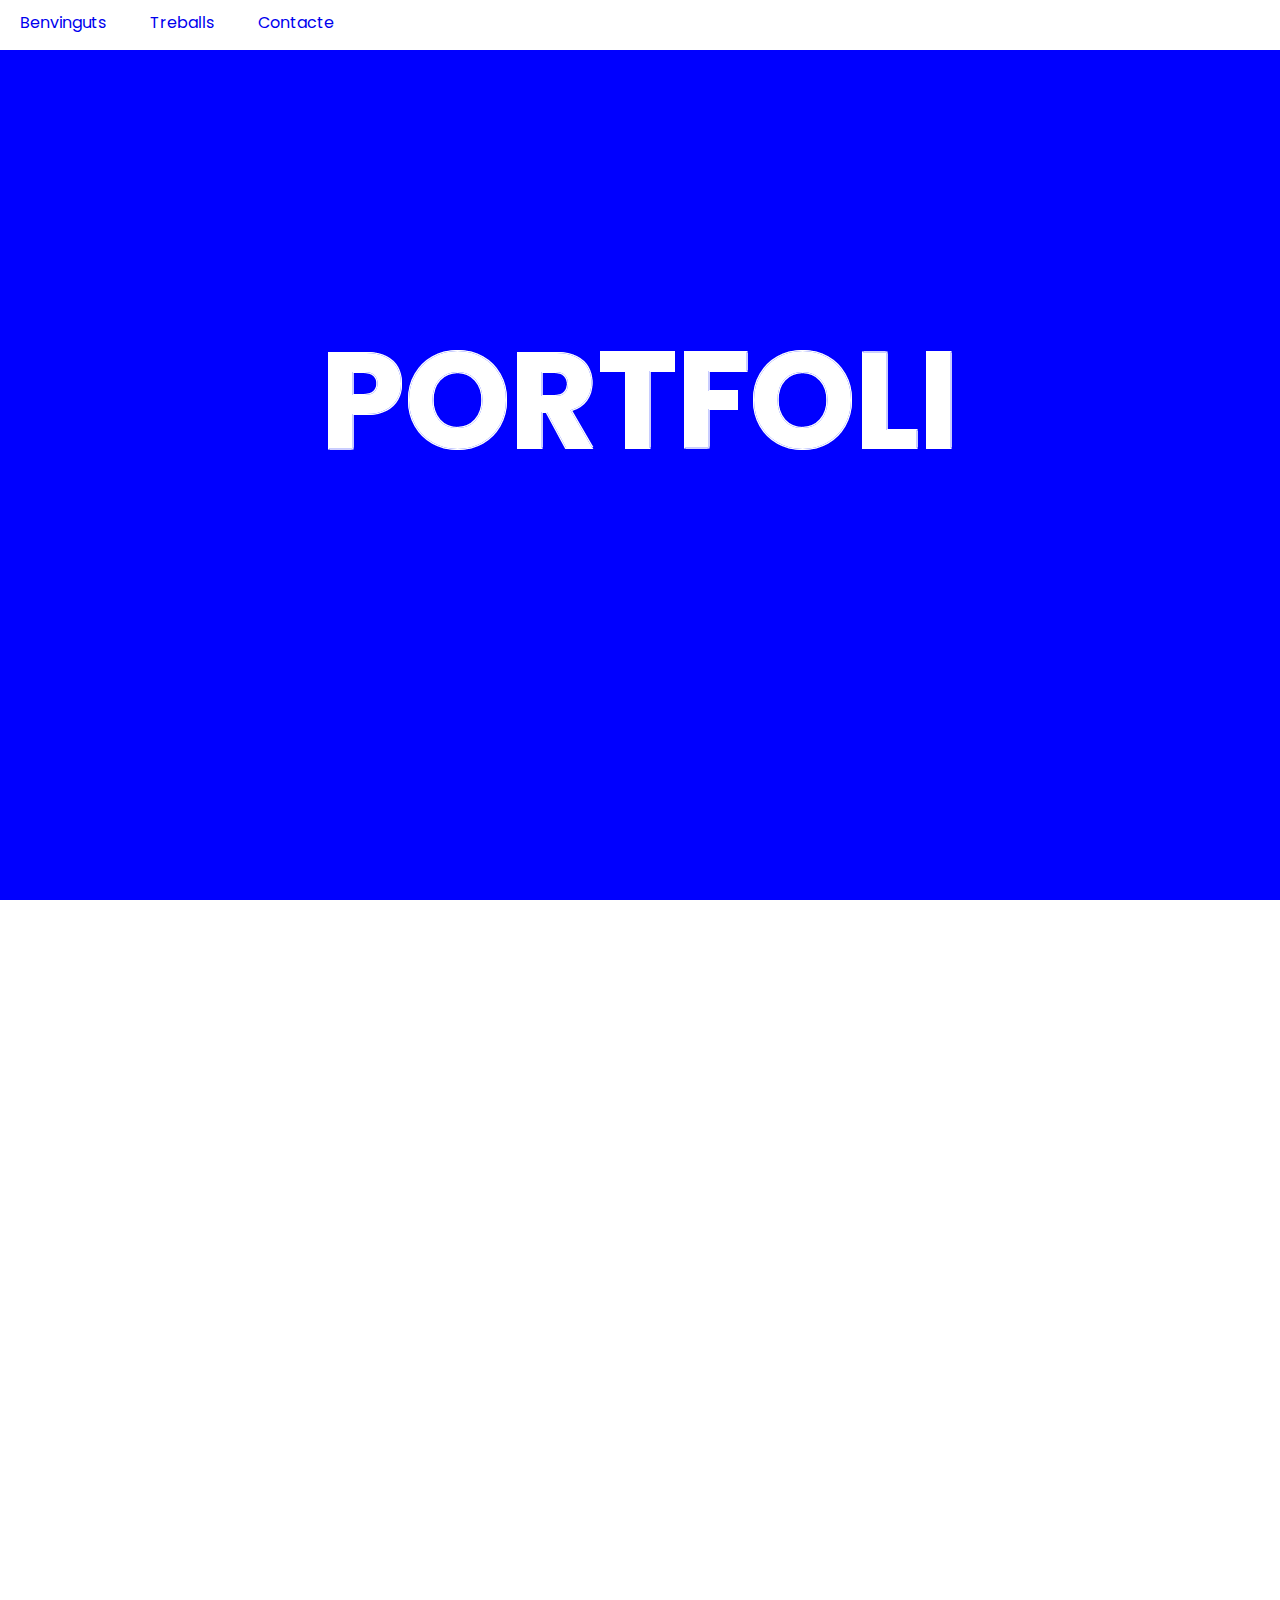
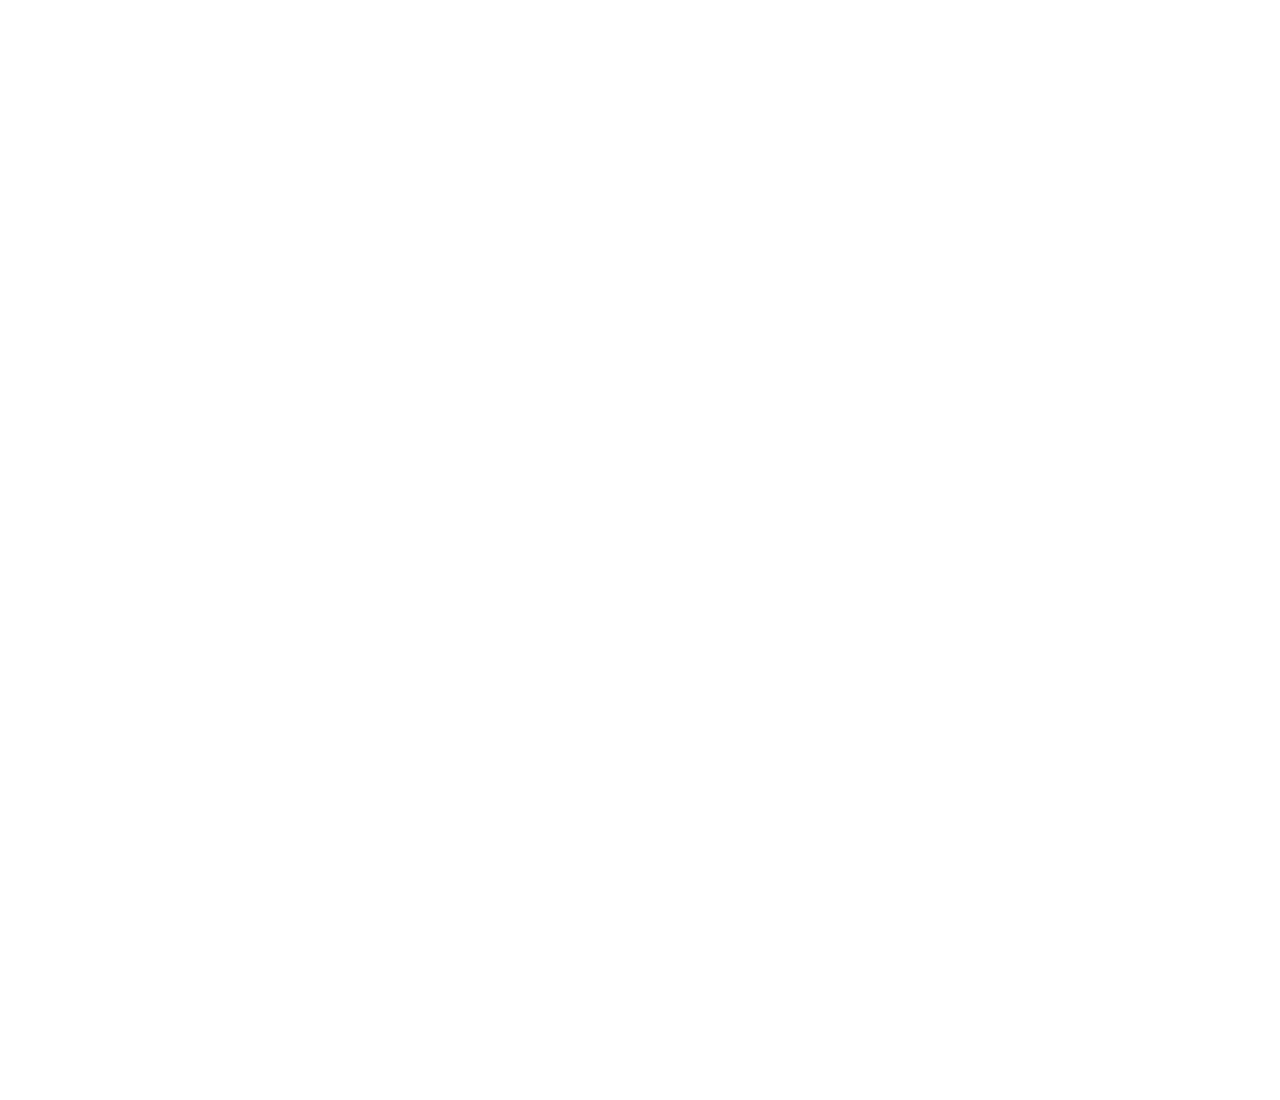
<file: index.html>
<!DOCTYPE html>
<html lang="en">
<head>
    <meta charset="UTF-8">
    <meta name="viewport" content="width=device-width, initial-scale=1.0, user-scalable=no">
    <title>Portfolio</title>

    <meta name="theme-color" content="black">
    <meta name="msapplication-navbutton-color" content="black">

    <meta name="apple-mobile-web-app-capable" content="yes">
    <meta name="apple-mobile-web-app-status-bar-style" content="black">

    <link rel="icon" sizes="192x192" href="img/icon.png">
    <link rel="icon" sizes="512x512" href="img/icon.png">
    <link rel="apple-touch-icon" href="img/icon.png">


    <link rel="preconnect" href="https://fonts.googleapis.com">
   <link rel="preconnect" href="https://fonts.gstatic.com" crossorigin>
   <link href="https://fonts.googleapis.com/css2?family=Poppins:ital,wght@0,100;0,200;0,300;0,400;0,500;0,600;0,700;0,800;0,900;1,100;1,200;1,300;1,400;1,500;1,600;1,700;1,800;1,900&display=swap" rel="stylesheet">
   
   <link rel="icon" type="image/x-icon" href="img/favicon.ico">
   <link rel="stylesheet" href="css/style.css">
    
</head>

<body>

   <nav>
      <ul>
         <a href="#p1"><li>Benvinguts</li></a>
         <a href="#p2"><li>Treballs</li></a>
         <a href="#p3"><li>Contacte</li></a>
   </ul>
   </nav>


   <div class="pagina p1" id="p1">
      <h2 class="border">PORTFOLI</h2>
      <h2 class="wave">PORTFOLI</h2>
   </div>

   <div class="pagina p2" id="p2">
   <ul>
   <a href="MP08UF1001_killingerM_inici/index.html">
      <li>INICI</li>
   </a>

   <a href="MP08UF1002_killingerM_calendari/index.html">
      <li>CALENDARI</li>
   </a>

   <a href="MP08UF1003_killingerM_feedly/index.html">
      <li>FEEDLY</li>
   </a>

   <a href="MP08UF1004_killingerM_flotacions/index.html">
      <li>FLOTACIONS</li>
   </a>

   <a href="MP08UF1005_killingerM_escacs/index.html">
      <li>ESCACS</li>
   </a>

   <a href="MP08UF1006_killingerM_watchname/index.html">
      <li>WATCHMEN</li>
   </a>

   <a href="MP08UF1007_killinger_mireia_instagram/index.html">
      <li>IFPAGRAM</li>
   </a>

   <a href="MP08UF1008_killingerM_floreta/index.html">
      <li>FLORETA</li>
   </a>

   <a href="MP08UF1009_killingerM_cara/index.html">
      <li>CARA</li>
   </a>
   </ul>
   </div>

   <div class="pagina p3" id="p3">
      <section class="get-in-touch">
         <h1 class="title">Contacte</h1>
         <form class="contact-form row">
            <div class="form-field col x-50">
               <input id="name" class="input-text js-input" type="text" required>
               <label class="label" for="name">Nom</label>
            </div>
            <div class="form-field col x-50">
               <input id="email" class="input-text js-input" type="email" required>
               <label class="label" for="email">E-mail</label>
            </div>
            <div class="form-field col x-100">
               <input id="message" class="input-text js-input" type="text" required>
               <label class="label" for="message">Missatge</label>
            </div>
            <div class="form-field col x-100 align-center">
               <input class="submit-btn" type="submit" value="Enviar">
            </div>
         </form>
      </section>

</body>
</html>
</file>
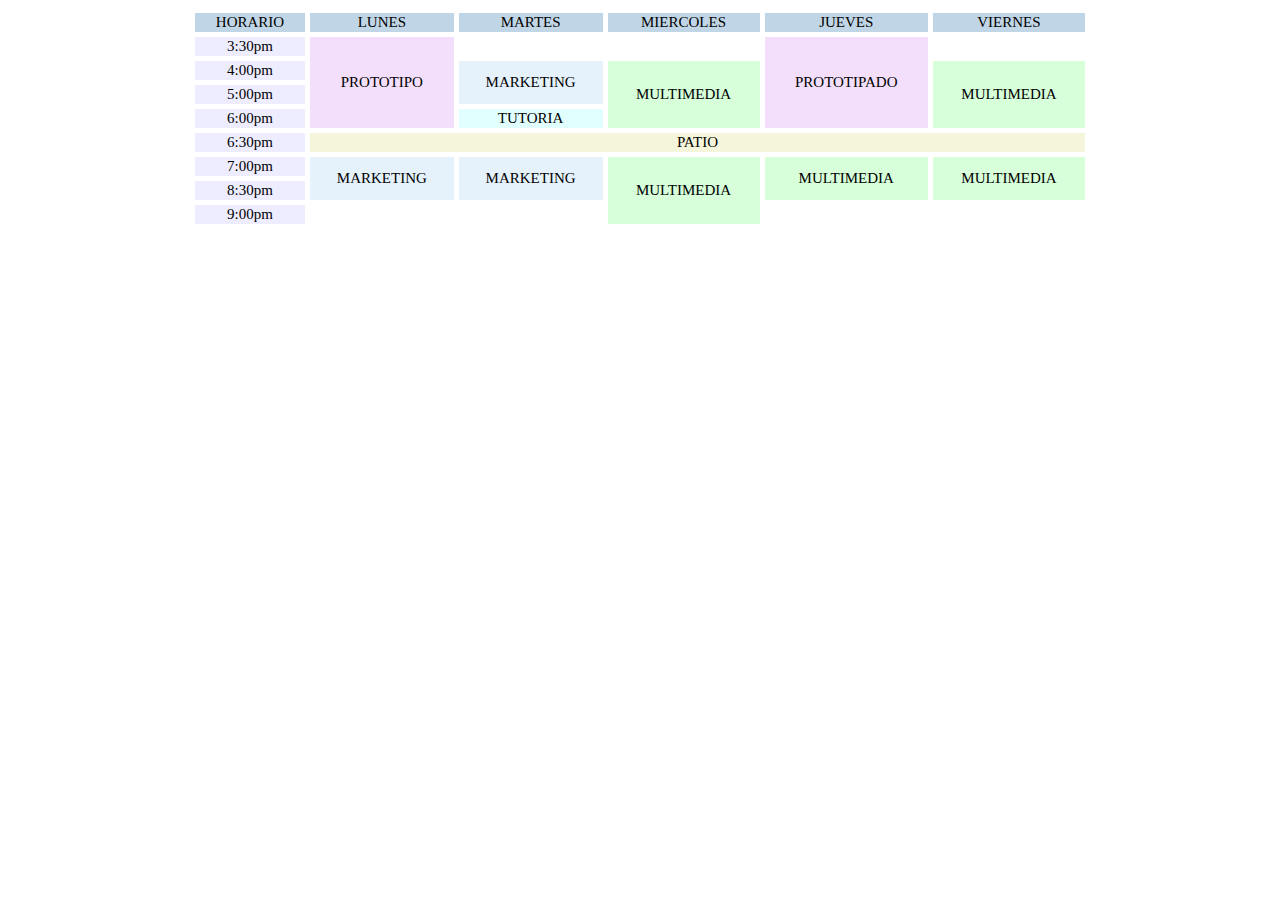
<file: MP08UF1002_killingerM_calendari/index.html>
<html>
    <head>
        <title>Calendari</title>
        <style>
           body {
            background-color:white;
            font-family: "charter";
           } 

        table{ 
            color: black;
            background-color: white;
            margin:auto;
            font-size: 15px;
    
        }

        th{
            color: blue;
            background-color: blue;
        }

        .prototipado:hover, .marketing:hover, .tutoria:hover, .multimedia:hover, .patio:hover{
            background-color: white;
        }
        .prototipado{
            background-color: #f3dffb;
        }

        .prototipado:hover{
            color: #e397fe;
        }

        .marketing{
            background-color: rgb(229, 242, 252);
        }

        .marketing:hover{
            color: rgb(45, 164, 255);;
        }

        .tutoria{
            background-color: rgb(226, 255, 255);
        }

        
        .tutoria:hover{
            color:rgb(2, 210, 210);
        }

        .multimedia{
            background-color: rgb(214, 255, 218);
        }

        .multimedia:hover{
            color:rgb(0, 156, 16);
        }

        .dias{
            background-color: rgb(192, 214, 230);
        }

        .patio{
            background-color: beige;
        }

        .patio:hover{
            color:rgb(117, 117, 0);
        }

        .horario{
            background-color: rgb(192, 214, 230);
        }

        .horas{
            background-color: rgb(237, 237, 255);
        }
       
        

        </style>
    </head>

    <body>
        <table border="0" cellspacing="5" align="center"  width="900px">
            <tr align="center">
                <td colspan="1" class="horario">HORARIO</td>
                <td class="dias">LUNES</td>
                <td class="dias">MARTES</td>
                <td class="dias">MIERCOLES</td>
                <td class="dias">JUEVES</td>
                <td class="dias">VIERNES</td>
            </tr>
            <tr align="center">
                <td colspan="1" class="horas">3:30pm</td>
                <td rowspan="4" class="prototipado">PROTOTIPO</td>
                <td>
                <td>
                <td rowspan="4" class="prototipado">PROTOTIPADO</td>
                <td>
            </tr>
            <tr align="center">
                <td colspan="1" class="horas">4:00pm</td>
                <td rowspan="2" class="marketing">MARKETING</td>
                <td rowspan="3" class="multimedia">MULTIMEDIA</td>
                <td rowspan="3" class="multimedia">MULTIMEDIA</td>
            </tr>
            <tr align="center">
                <td colspan="1" class="horas">5:00pm</td>
            </tr>
            <tr align="center">
                <td colspan="1" class="horas">6:00pm</td>
                <td rowspan="1" class="tutoria">TUTORIA</td>
            </tr>
            <tr align="center">
                <td colspan="1" class="horas">6:30pm</td>
                <td colspan="5" class="patio">PATIO</td>
            </tr>
            <tr align="center">
                <td colspan="1" class="horas">7:00pm</td>
                <td rowspan="2" class="marketing">MARKETING</td>
                <td rowspan="2" class="marketing">MARKETING</td>
                <td rowspan="3" class="multimedia">MULTIMEDIA</td>
                <td rowspan="2" class="multimedia">MULTIMEDIA</td>
                <td rowspan="2" class="multimedia">MULTIMEDIA</td>
            </tr>
            <tr align="center">
                <td colspan="1" class="horas">8:30pm</td>
            </tr>
            <tr align="center">
                <td colspan="1" class="horas">9:00pm</td>
                <td>
                <td>
                <td>
                <td>
            </tr>
        </table>

    </body>
</html>
</file>
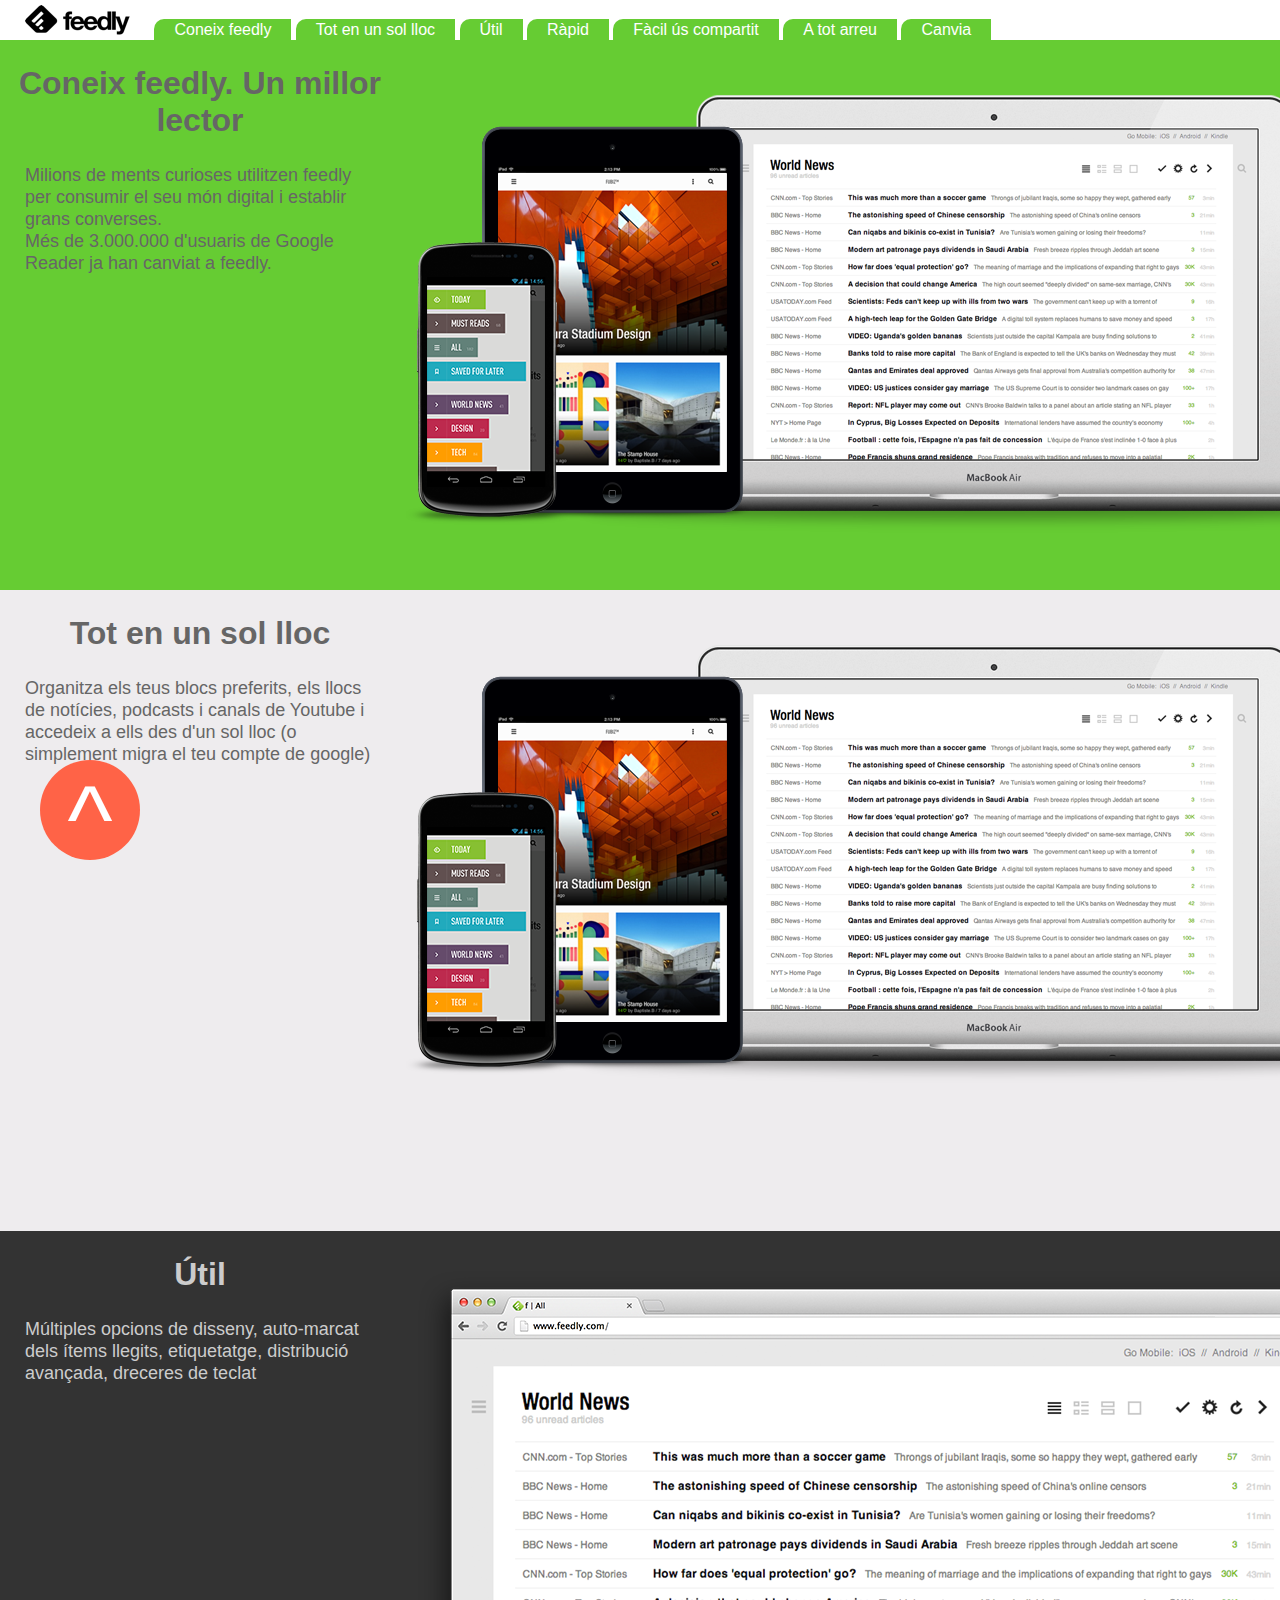
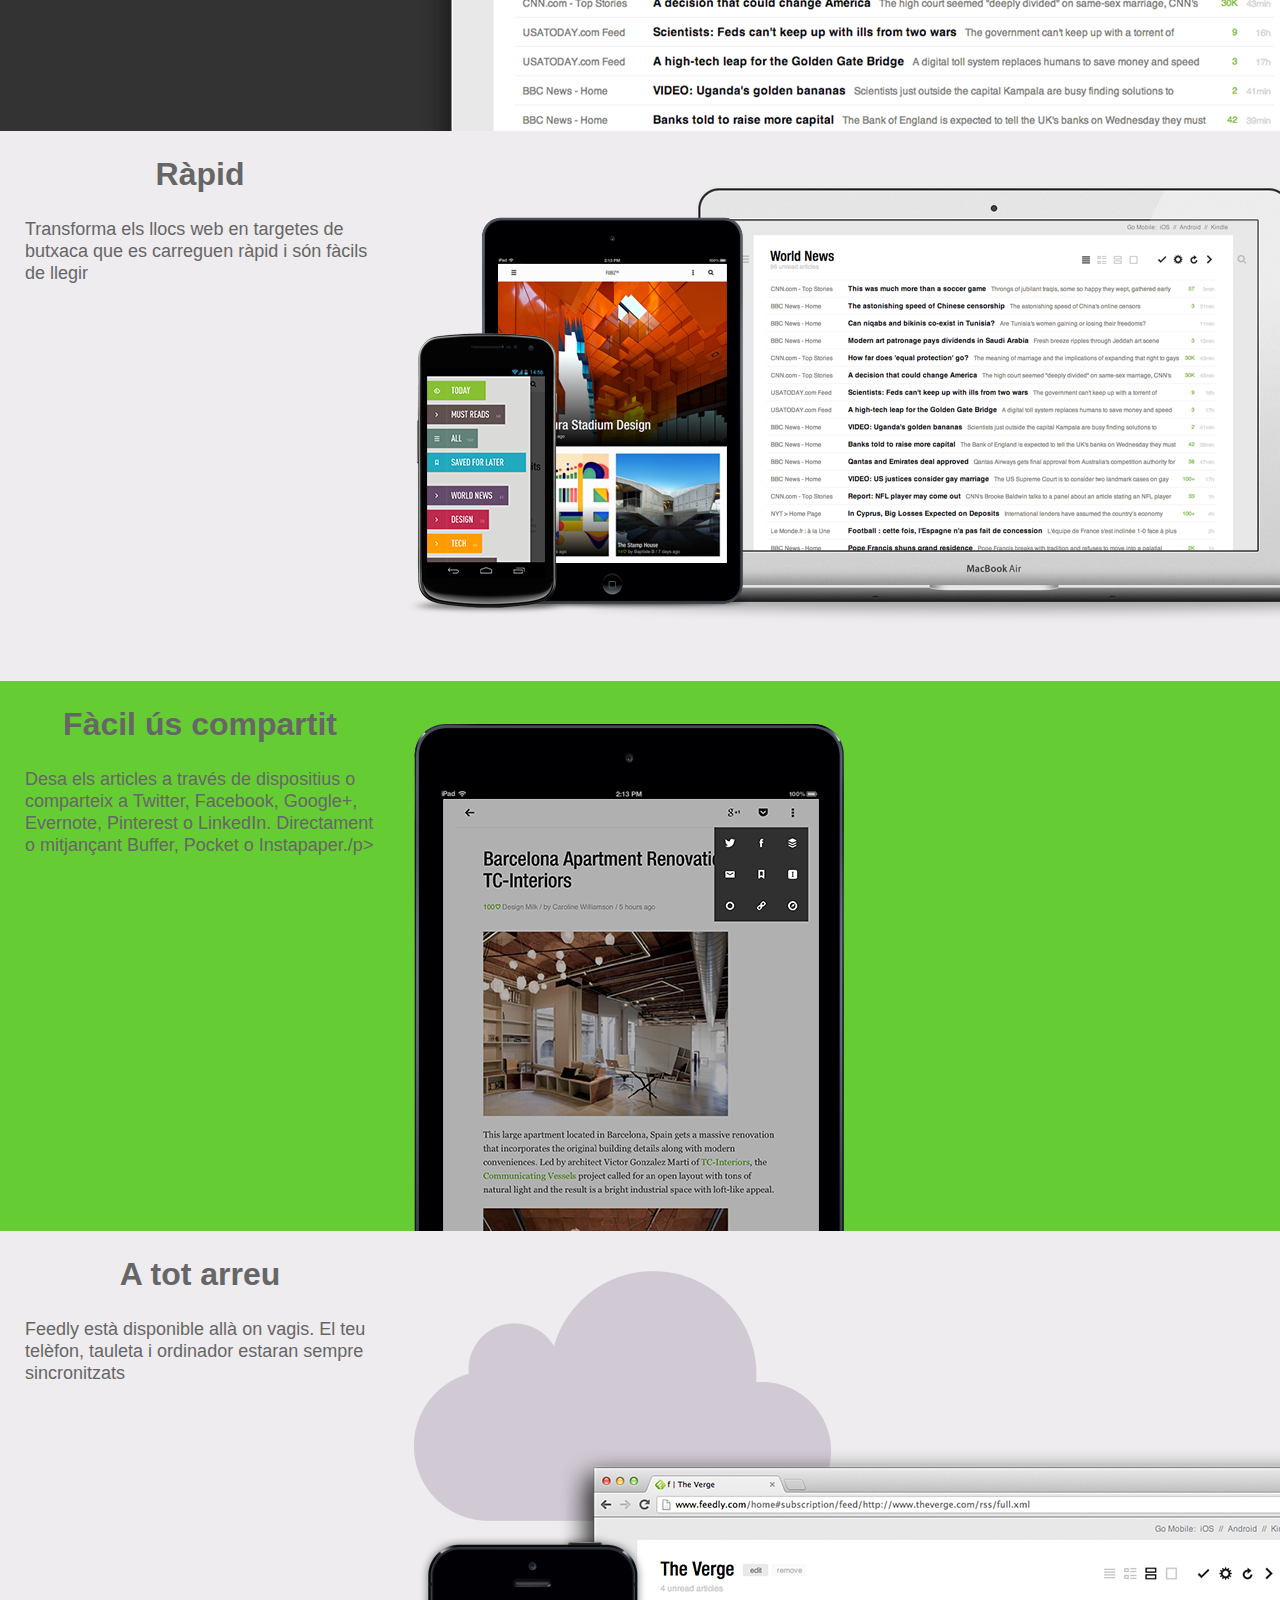
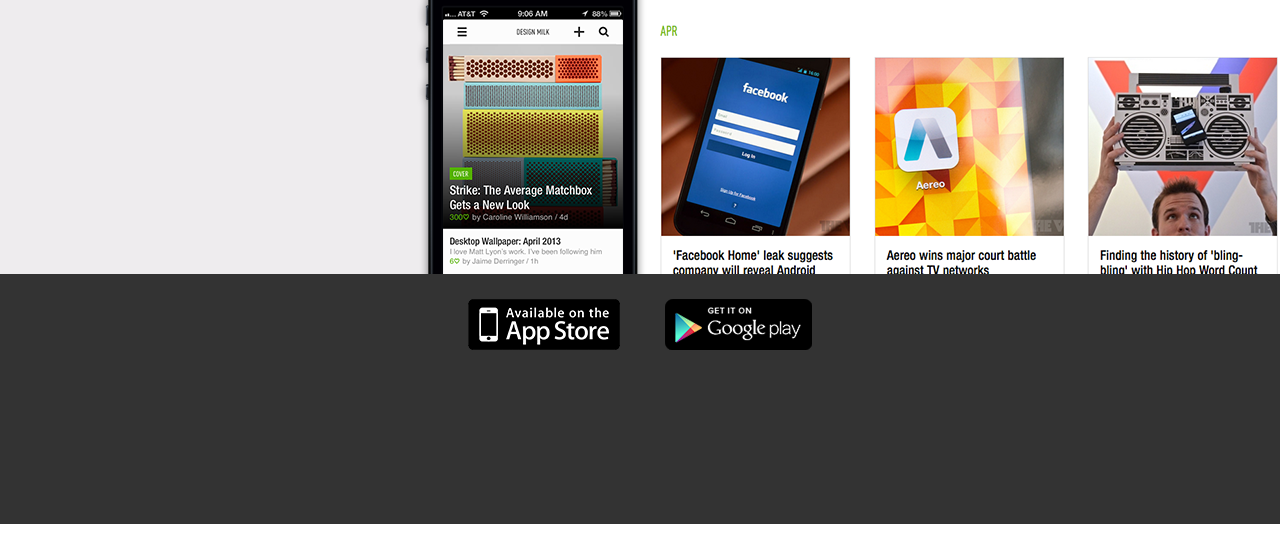
<file: MP08UF1003_killingerM_feedly/index.html>
<!DOCTYPE html>
<html lang="en">
<head>
    <meta charset="UTF-8">
    <meta name="viewport" content="width=device-width, initial-scale=1.0">
    <title>Feedly</title>
    <style>

        body {margin: 0;
            color: #666;
        font-family: Arial, Helvetica, sans-serif;}

        h1 {margin: 0;
        padding: 25px 0;
        text-align: center;
        width: 400px;}

        .clar {color: #ccc;}

        p {margin: 0;
        font-size: 18px;
        line-height: 22px;
        width: 350px;
        padding: 0 0 0 25px;}

        .navegacio {background-color: #FFF;
        height: 40px;
        padding: 0px;}

        .coneix {background-color: #6c3;
        height: 550px;
        background-image: url(img/img-hero-full-list.png);
        background-repeat: no-repeat;
        background-position: 400px 25px;}

        .tot {background-color: #eeecee;
        height: 641px;
        background-image: url(img/img-hero-full-list.png);
        background-repeat: no-repeat;
        background-position: 400px 25px;}

        .util {background-color: #333;
        height: 500px;
        background-image: url(img/curator-short.png);
        background-repeat: no-repeat;
        background-position: 400px 25px;}

        .rapid {background-color: #eeecee;
        height: 550px;
        background-image: url(img/img-hero-full-list.png);
        background-repeat: no-repeat;
        background-position: 400px 25px;}

        .facil {background-color: #6c3;
        height: 550px;
        background-image: url(img/mobile-share.png);
        background-repeat: no-repeat;
        background-position: 400px 25px;}

        .arreu {background-color: #eeecee;
        height: 643px;
        background-image: url(img/anywhere.png);
        background-repeat: no-repeat;
        background-position: 400px 25px;}

        .abaix {background-color: #333;
        height: 200px;
        text-align: center;
        padding: 25px;}

        ul {padding: 5px;
            margin: 0;}

        li {display: inline;
            padding: 0 0px 0 0;}

        a:link {
            color:#FFF;
            text-decoration: none;
            background-color: #6c3;
            padding: 2px 20px;
            border-radius: 10px 0px 0px 0px;
            text-align: center;
        }

        a:hover{
            background-color: rgb(124, 54, 255);
        }

        .sensestil:link{
            background-color: transparent;
        }
    
        .tornar{
            width: 100px;
            height: 100px;
            background-color: tomato;
            border-radius: 50px;
            text-align: center;
            color:#FFF;
            font-size: 96px;
            line-height: 120px;
            position: fixed;
            left: 40px;
            bottom: 40px;
            
        }
    
    </style>

</head>
<body>
    <div class="navegacio" id="inici">
        <ul>
            <a href="#inici" style="background-color: transparent;"><li><img src="img/feedly-logo-small-black.png"></li></a>
            <a href="#coneix"><li>Coneix feedly</li></a>
            <a href="#tot"><li>Tot en un sol lloc</li></a>
            <a href="#util clar"><li>Útil</li></a>
            <a href="#rapid"><li>Ràpid</li></a>
            <a href="#facil"><li>Fàcil ús compartit</li></a>
            <a href="#arreu"><li>A tot arreu</li></a>
            <a href="#abaix"><li>Canvia</li></a>
        </ul>
    </div>

    <div class="coneix" id="coneix">
        <h1>Coneix feedly. Un millor lector</h1>
        <p>Milions de ments curioses utilitzen feedly per consumir el seu món digital i establir grans converses.</p>
        <p>Més de 3.000.000 d'usuaris de Google Reader ja han canviat a feedly.</p>
    </div>

    <div class="tot" id="tot">
        <h1>Tot en un sol lloc</h1>
        <p>Organitza els teus blocs preferits, els llocs de notícies, podcasts i canals de Youtube i accedeix a ells des d'un sol lloc (o simplement migra el teu compte de google)</p>
    </div>

    <div class="util clar" id="util clar">
        <h1>Útil</h1>
        <p>Múltiples opcions de disseny, auto-marcat dels ítems llegits, etiquetatge, distribució avançada, dreceres de teclat</p>
    </div> 

    <div class="rapid" id="rapid">
        <h1>Ràpid</h1>
        <p>Transforma els llocs web en targetes de butxaca que es carreguen ràpid i són fàcils de llegir</p>
    </div>

    <div class="facil" id="facil">
        <h1>Fàcil ús compartit</h1>
        <p>Desa els articles a través de dispositius o comparteix a Twitter, Facebook, Google+, Evernote, Pinterest o LinkedIn. Directament o mitjançant Buffer, Pocket o Instapaper./p>
    </div>
    <div class="arreu" id="arreu">
        <h1>A tot arreu</h1>
        <p>Feedly està disponible allà on vagis. El teu telèfon, tauleta i ordinador estaran sempre sincronitzats</p>
    </div>
    <div class="abaix">
    <a class="sensestil" href="https://apps.apple.com/es/app/feedly-smart-news-reader/id396069556" target="_blank"><img src="img/appstore.png" alt=""></a>
    <a class="sensestil" href="https://play.google.com/store/apps/details?id=com.devhd.feedly&hl=ca" target="_blank"><img src="img/googleplay.png" alt=""></a>
    </div>

    <a class="sensestil" href="#inici"><div class="tornar">^</div></a>
</body>
</html>
</file>
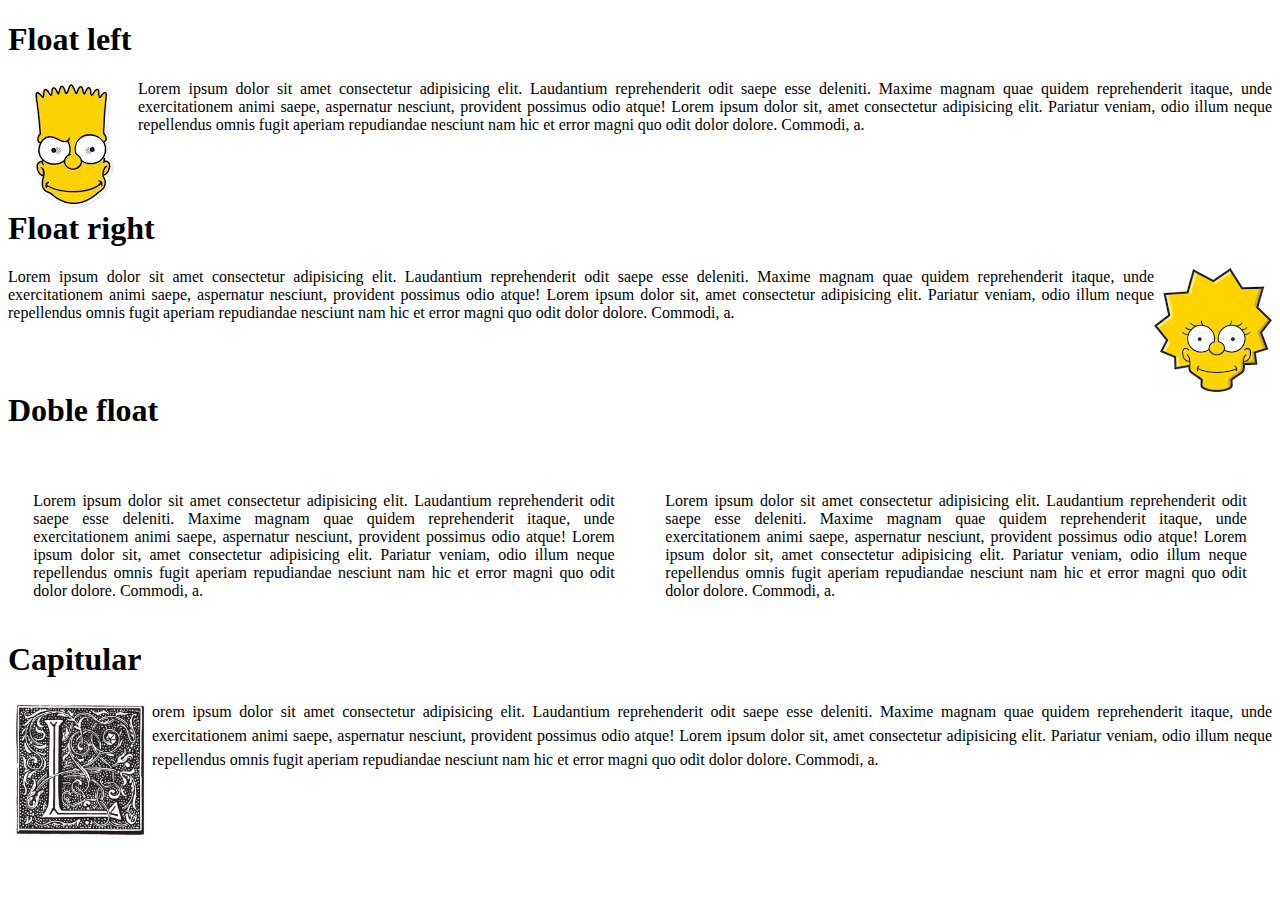
<file: MP08UF1004_killingerM_flotacions/index.html>
<!DOCTYPE html>
<html lang="en">
<head>
    <meta charset="UTF-8">
    <meta name="viewport" content="width=device-width, initial-scale=1.0">
    <title>Float</title>

    <style>
        img{
            float:none;
        }

        .left img {
            float:left;
        }

        .right img{
            float: right;
        }

        p{
            text-align:justify;
        }

        h1{
            clear: both;
        }

        .primer{
            width: 46%;
            float: left;
            padding: 2%;
        }
        .segon{
            width:46% ;
            float: right;
            padding: 2%;
        }

        .L{
            width: 100px;
            height: ;
            padding:2% ;
        }

       .capitular img{
        width: 144px;
        float: left;
       }
       .capitular p{
        margin: 0;
        line-height: 24px;
       }

    </style>
</head>
<body>
    <div class="left">
        <h1>Float left</h1>
        <img src="img/bart.jpg" alt="">
        <p>Lorem ipsum dolor sit amet consectetur adipisicing elit. Laudantium reprehenderit odit saepe esse deleniti. Maxime magnam quae quidem reprehenderit itaque, unde exercitationem animi saepe, aspernatur nesciunt, provident possimus odio atque! Lorem ipsum dolor sit, amet consectetur adipisicing elit. Pariatur veniam, odio illum neque repellendus omnis fugit aperiam repudiandae nesciunt nam hic et error magni quo odit dolor dolore. Commodi, a.</p>
    </div>
    <div class="right">
        <h1>Float right</h1>
        <img src="img/lisa.png" alt="">
        <p>Lorem ipsum dolor sit amet consectetur adipisicing elit. Laudantium reprehenderit odit saepe esse deleniti. Maxime magnam quae quidem reprehenderit itaque, unde exercitationem animi saepe, aspernatur nesciunt, provident possimus odio atque! Lorem ipsum dolor sit, amet consectetur adipisicing elit. Pariatur veniam, odio illum neque repellendus omnis fugit aperiam repudiandae nesciunt nam hic et error magni quo odit dolor dolore. Commodi, a.</p>
    </div>
    <div class="columnas">
        <h1>Doble float</h1>
        <p class="primer">Lorem ipsum dolor sit amet consectetur adipisicing elit. Laudantium reprehenderit odit saepe esse deleniti. Maxime magnam quae quidem reprehenderit itaque, unde exercitationem animi saepe, aspernatur nesciunt, provident possimus odio atque! Lorem ipsum dolor sit, amet consectetur adipisicing elit. Pariatur veniam, odio illum neque repellendus omnis fugit aperiam repudiandae nesciunt nam hic et error magni quo odit dolor dolore. Commodi, a.</p>
        <p class="segon">Lorem ipsum dolor sit amet consectetur adipisicing elit. Laudantium reprehenderit odit saepe esse deleniti. Maxime magnam quae quidem reprehenderit itaque, unde exercitationem animi saepe, aspernatur nesciunt, provident possimus odio atque! Lorem ipsum dolor sit, amet consectetur adipisicing elit. Pariatur veniam, odio illum neque repellendus omnis fugit aperiam repudiandae nesciunt nam hic et error magni quo odit dolor dolore. Commodi, a.</p>
    </div>
    <div class="capitular">
        <h1>Capitular</h1>
        <img src="img/capitular.jpg" alt="">
        <p class="capitular">orem ipsum dolor sit amet consectetur adipisicing elit. Laudantium reprehenderit odit saepe esse deleniti. Maxime magnam quae quidem reprehenderit itaque, unde exercitationem animi saepe, aspernatur nesciunt, provident possimus odio atque! Lorem ipsum dolor sit, amet consectetur adipisicing elit. Pariatur veniam, odio illum neque repellendus omnis fugit aperiam repudiandae nesciunt nam hic et error magni quo odit dolor dolore. Commodi, a.</p>
</body>
</html>
</file>
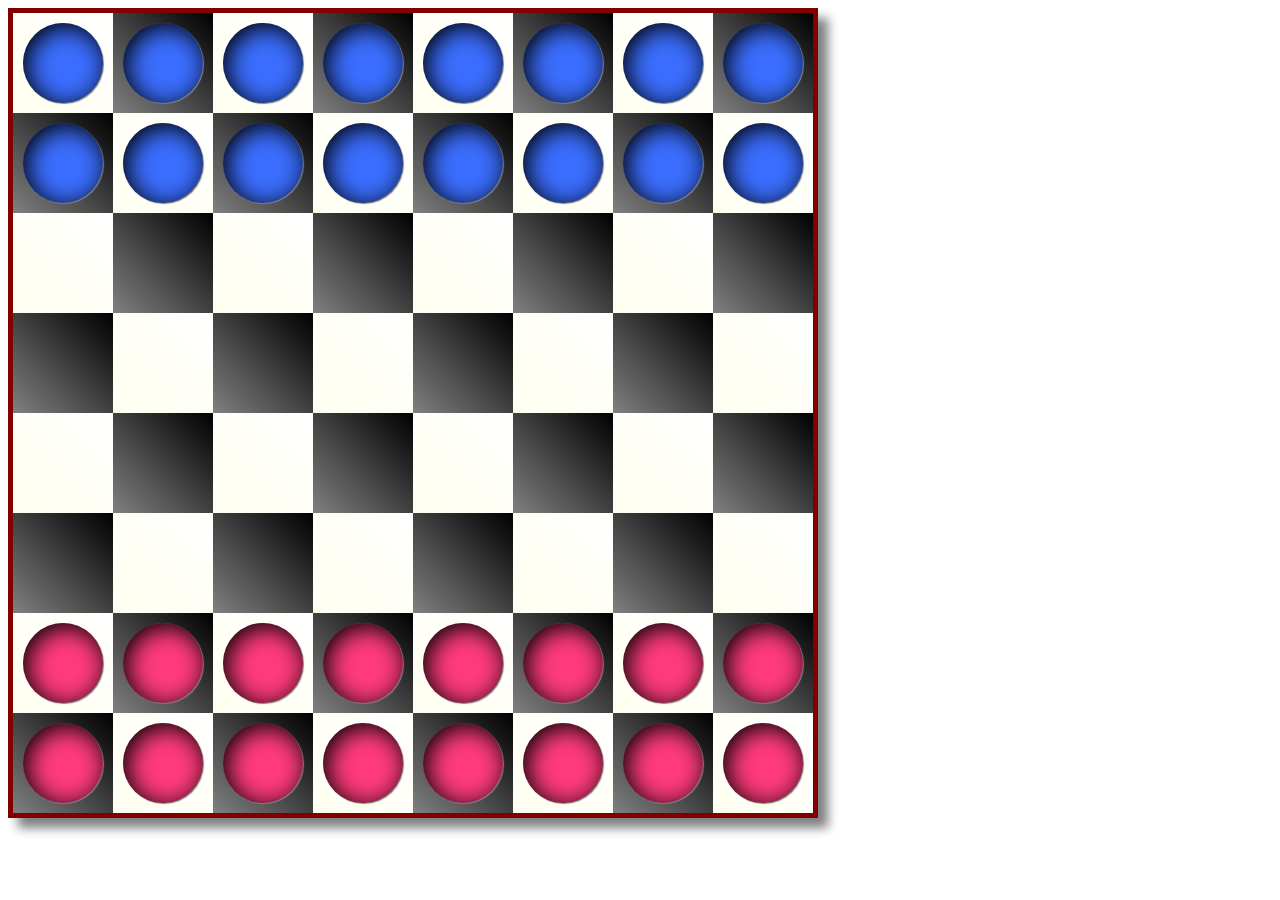
<file: MP08UF1005_killingerM_escacs/index.html>
<!DOCTYPE html>
<html lang="en">
<head>
    <meta charset="UTF-8">
    <meta name="viewport" content="width=device-width, initial-scale=1.0">
    <title>Escacs</title>

    <style>

        .taulell{
            width: 800px;
            height: 800px;
            padding: 5px;
            background-color: maroon;
            box-shadow: 10px 10px 10px grey;
        }
        .casella {
            width: 100px;
            height: 100px;
            background: ivory;
            background-image: linear-gradient(45deg,ivory,white);
            float: left;
        }

        .contenidor{
            height: 100px;
            width: 800px;
            background-color: black;
            padding: 0px;
            margin: auto;
        }
        .contenidor:nth-child(2n-1) .casella:nth-child(2n) {
            background-color: black;
            background-image: linear-gradient(45deg,grey,black);

        }

        .contenidor:nth-child(2n) .casella:nth-child(2n-1){
            background-color: black;
            background-image: linear-gradient(45deg,grey,black);

        }

        .fitxa{
            background-color: grey;
            width: 80px;
            height: 80px;
            border-radius: 40px;
            margin: 10px;
            box-shadow: inset 4px 4px 25px black, 1px 1px 1px gray;

        }

        .fitxa:hover{

        }


        .contenidor:nth-child(1) .fitxa,.contenidor:nth-child(2) .fitxa{
            background-color: #3B6EFF;
        }

        .contenidor:nth-child(7) .fitxa,.contenidor:nth-child(8) .fitxa{
            background-color: #FF3B7C;
        }


        .contenidor:nth-child(1) .fitxa:hover,.contenidor:nth-child(2) .fitxa:hover{
            position: relative;
            top:100px;
        }

        .contenidor:nth-child(7) .fitxa:hover,.contenidor:nth-child(8) .fitxa:hover{
            position: relative;
            top:-100px;
            
        }

        .contenidor:nth-child(1) .fitxa:hover,.contenidor:nth-child(2) .fitxa:hover{
            position: relative;
            top:100px;
        }

        .contenidor:nth-child(7) .fitxa:hover,.contenidor:nth-child(8) .fitxa:hover{
            position: relative;
            top:-100px;
            
        }



        

        

    </style>
</head>
<body>
    <div class="taulell">
    <div class="contenidor">
    <div class="casella">
        <div class="fitxa"></div>
    </div>
    <div class="casella">
        <div class="fitxa"></div>
    </div>
    <div class="casella">
        <div class="fitxa"></div>
    </div>
    <div class="casella">
        <div class="fitxa"></div>
    </div>
    <div class="casella">
        <div class="fitxa"></div>
    </div>
    <div class="casella">
        <div class="fitxa"></div>
    </div>
    <div class="casella">
        <div class="fitxa"></div>
    </div>
    <div class="casella">
        <div class="fitxa"></div>
    </div>
    </div>

    <div class="contenidor">
        <div class="casella">
        <div class="fitxa"></div>
    </div>
    <div class="casella">
        <div class="fitxa"></div>
    </div>
    <div class="casella">
        <div class="fitxa"></div>
    </div>
    <div class="casella">
        <div class="fitxa"></div>
    </div>
    <div class="casella">
        <div class="fitxa"></div>
    </div>
    <div class="casella">
        <div class="fitxa"></div>
    </div>
    <div class="casella">
        <div class="fitxa"></div>
    </div>
    <div class="casella">
        <div class="fitxa"></div>
    </div>
    </div>

<div class="contenidor">
    <div class="casella"></div>
    <div class="casella"></div>
    <div class="casella"></div>
    <div class="casella"></div>
    <div class="casella"></div>
    <div class="casella"></div>
    <div class="casella"></div>
    <div class="casella"></div>
</div>
        
<div class="contenidor">
    <div class="casella"></div>
    <div class="casella"></div>
    <div class="casella"></div>
    <div class="casella"></div>
    <div class="casella"></div>
    <div class="casella"></div>
    <div class="casella"></div>
    <div class="casella"></div>
 </div>

<div class="contenidor">
    <div class="casella"></div>
    <div class="casella"></div>
    <div class="casella"></div>
    <div class="casella"></div>
    <div class="casella"></div>
    <div class="casella"></div>
    <div class="casella"></div>
    <div class="casella"></div>
</div>
                
<div class="contenidor">
    <div class="casella"></div>
    <div class="casella"></div>
    <div class="casella"></div>
    <div class="casella"></div>
    <div class="casella"></div>
    <div class="casella"></div>
    <div class="casella"></div>
    <div class="casella"></div>
</div>

<div class="contenidor">
    <div class="casella">
    <div class="fitxa"></div>
</div>
    <div class="casella">
    <div class="fitxa"></div>
</div>
    <div class="casella">
    <div class="fitxa"></div>
</div>
    <div class="casella">
    <div class="fitxa"></div>
</div>
    <div class="casella">
    <div class="fitxa"></div>
</div>
<div class="casella">
    <div class="fitxa"></div>
</div>
    <div class="casella">
    <div class="fitxa"></div>
</div>
    <div class="casella">
    <div class="fitxa"></div>
</div>
</div>
               

<div class="contenidor">
    <div class="casella">
    <div class="fitxa"></div>
</div>
    <div class="casella">
    <div class="fitxa"></div>
</div>
    <div class="casella">
    <div class="fitxa"></div>
</div>
    <div class="casella">
    <div class="fitxa"></div>
</div>
    <div class="casella">
    <div class="fitxa"></div>
</div>
    <div class="casella">
    <div class="fitxa"></div>
</div>
    <div class="casella">
    <div class="fitxa"></div>
</div>
    <div class="casella">
    <div class="fitxa"></div>
</div>
</div>

</body>
</html>
</file>
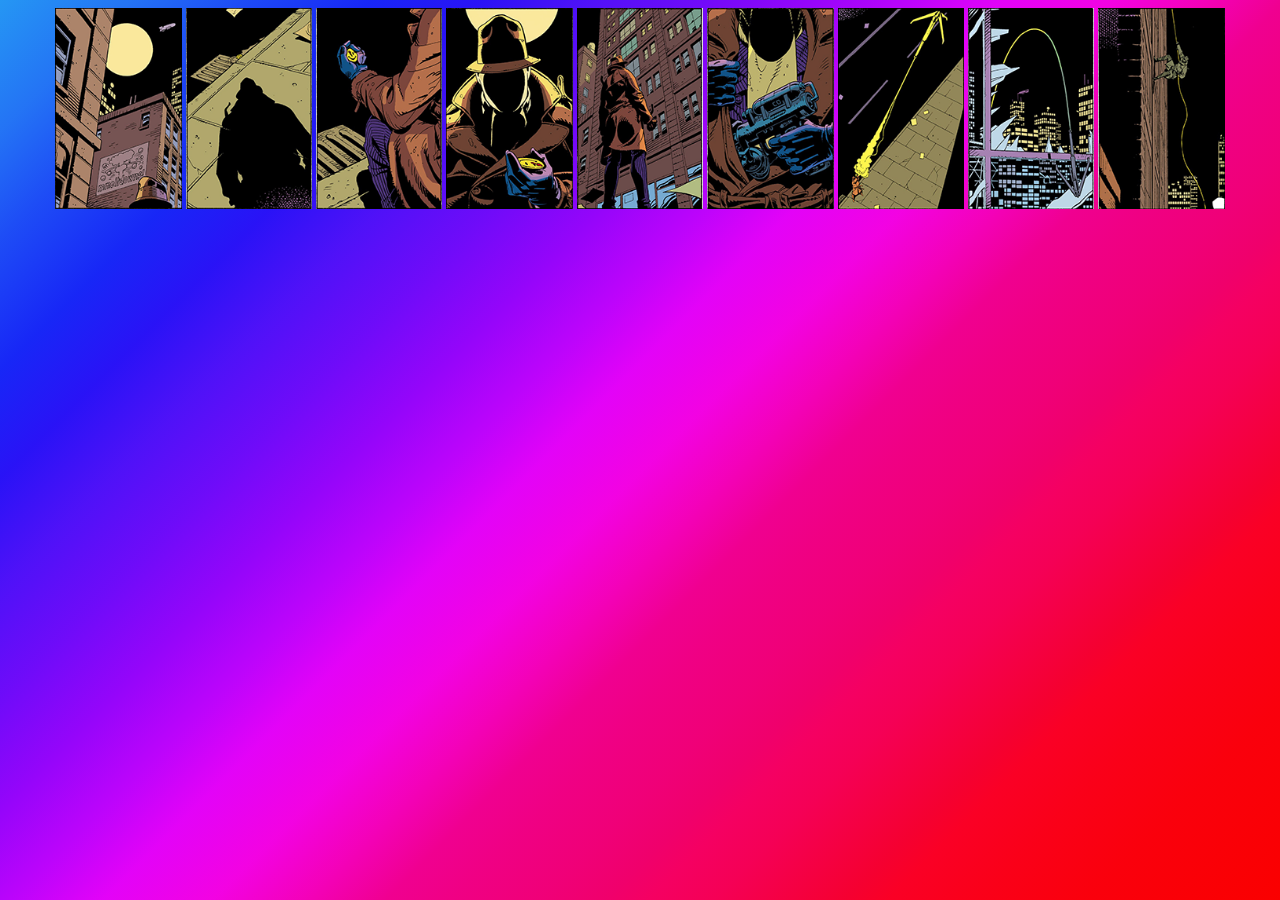
<file: MP08UF1006_killingerM_watchname/index.html>
<!DOCTYPE html>
<html lang="en">
<head>
    <meta charset="UTF-8">
    <meta name="viewport" content="width=device-width, initial-scale=1.0">
    <title>watchmann</title>
    <link rel="stylesheet" href="fons.css" media="screen">
    <link rel="stylesheet" href="print.css" media="print">
   </head>
<body>
    <img src="imag/Watch1.png" alt="">
    <img src="imag/Watch2.png" alt="">
    <img src="imag/Watch3.png" alt="">
    <img src="imag/Watch4.png" alt="">
    <img src="imag/Watch5.png" alt="">
    <img src="imag/Watch6.png" alt="">
    <img src="imag/Watch7.png" alt="">
    <img src="imag/Watch8.png" alt="">
    <img src="imag/Watch9.png" alt="">
    </body>
</html>
</file>
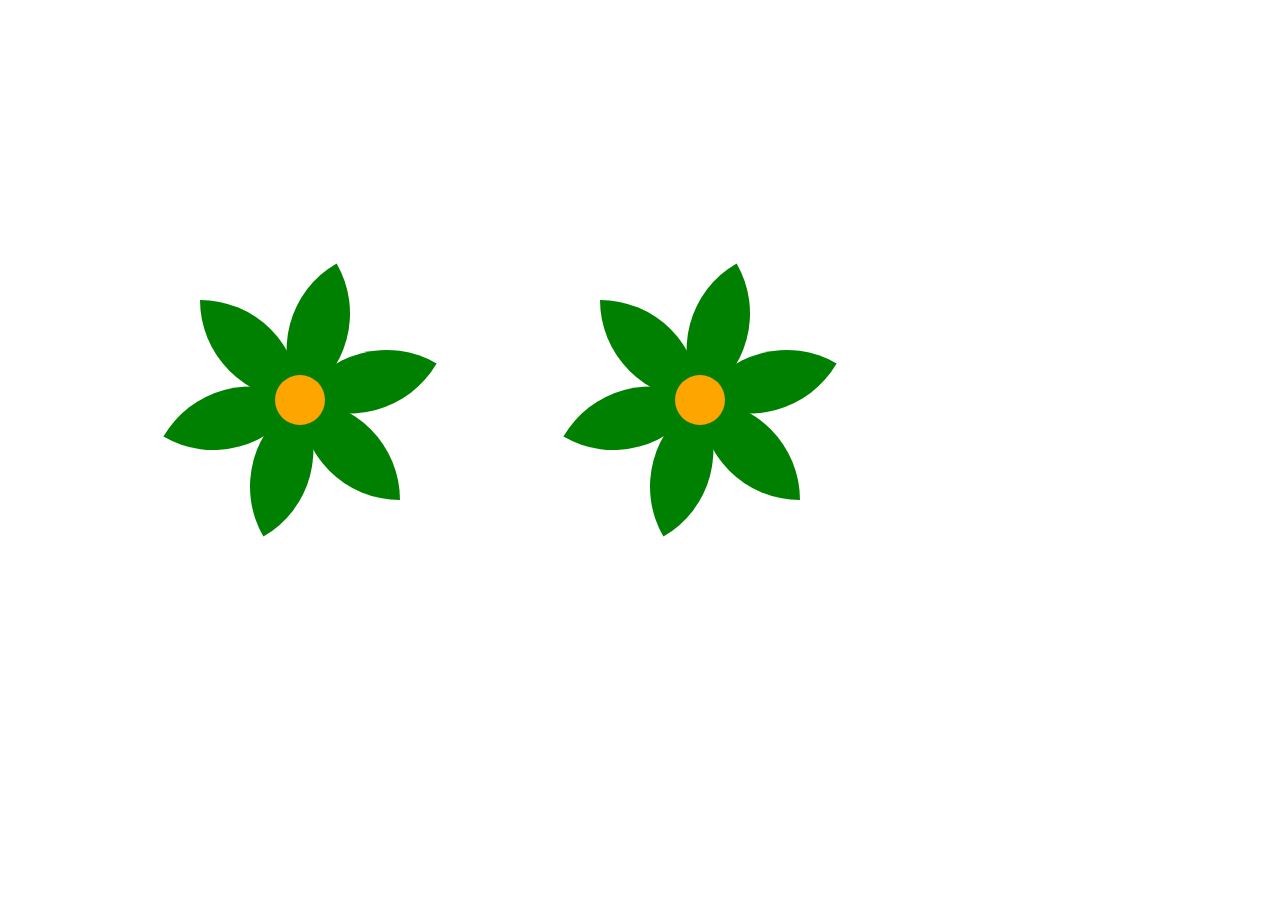
<file: MP08UF1008_killingerM_floreta/index.html>
<!DOCTYPE html>
<html lang="en">
<head>
    <meta charset="UTF-8">
    <meta name="viewport" content="width=device-width, initial-scale=1.0">
    <title>Floreta</title>
    <link rel="stylesheet" href="css/style.css">
</head>
<body>
     <div class="flor">
        <div class="petal primer"></div>
        <div class="petal segon"></div>
        <div class="petal tercer"></div>
        <div class="petal quart"></div>
        <div class="petal cinque"></div>
        <div class="petal sise"></div>
        <div class="cor"></div>
    </div>
    
    <div class="flor">
        <div class="petal primer"></div>
        <div class="petal segon"></div>
        <div class="petal tercer"></div>
        <div class="petal quart"></div>
        <div class="petal cinque"></div>
        <div class="petal sise"></div>
        <div class="cor"></div>
    </div>

</body>
</html>
</file>
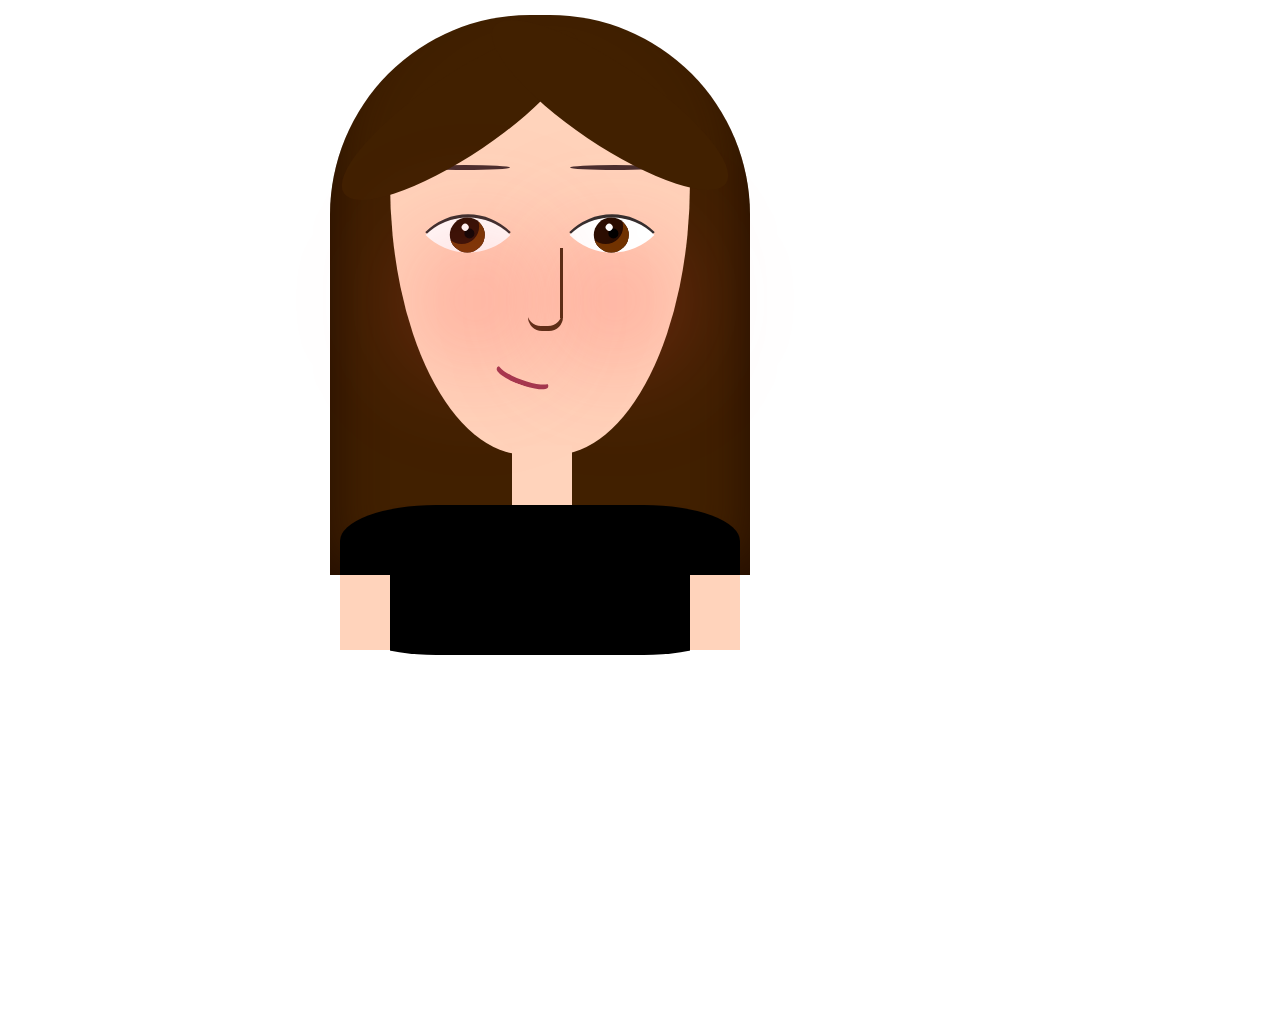
<file: MP08UF1009_killingerM_cara/index.html>
<!DOCTYPE html>
<html lang="en">
<head>
    <meta charset="UTF-8">
    <meta name="viewport" content="width=device-width, initial-scale=1.0">
    <title>mkillinger</title>
    <link rel="stylesheet" href="style.css">
</head>
<body>

    <div class="cap">
    <div class="cara"> 
        <div class="colorete1"></div>
        <div class="colorete2"></div>
        <div class="nas">
            <div class="nas2"></div>
        </div>

        <div class="cabell"></div>
             <div class="flequillo1"></div>
             <div class="flequillo2"></div>
        <div class="cejas">
            <div class="ceja"></div>
            <div class="ceja"></div>
        </div>

        <div class="front">
            <div class="frontesq"></div>
            <div class="frontdre"></div>
        </div>

        <div class="mirada">

            <div class="ull">
                <div class="iris">
                    <div class="brill"></div>
                    <div class="pupila"></div>
                    <div class="clar"></div>
                </div>
            </div>

            <div class="ull">
                <div class="iris">
                    <div class="brill"></div>
                    <div class="pupila"></div>
                    <div class="clar"></div>
                </div>
            
        <div class="cuello"></div>
            </div>

        </div>

       
        <div class="boca"></div>
        <div class="barbeta"></div>
    </div>

        <div class="camiseta"></div>
            <div class="vacio1"></div>
            <div class="vacio2"></div>
    </div>

    <div class="brazo1"></div>
            <div class="brazo1"></div>
            <div class="brazo2"></div>
    </div>
</body>
</html>
</file>
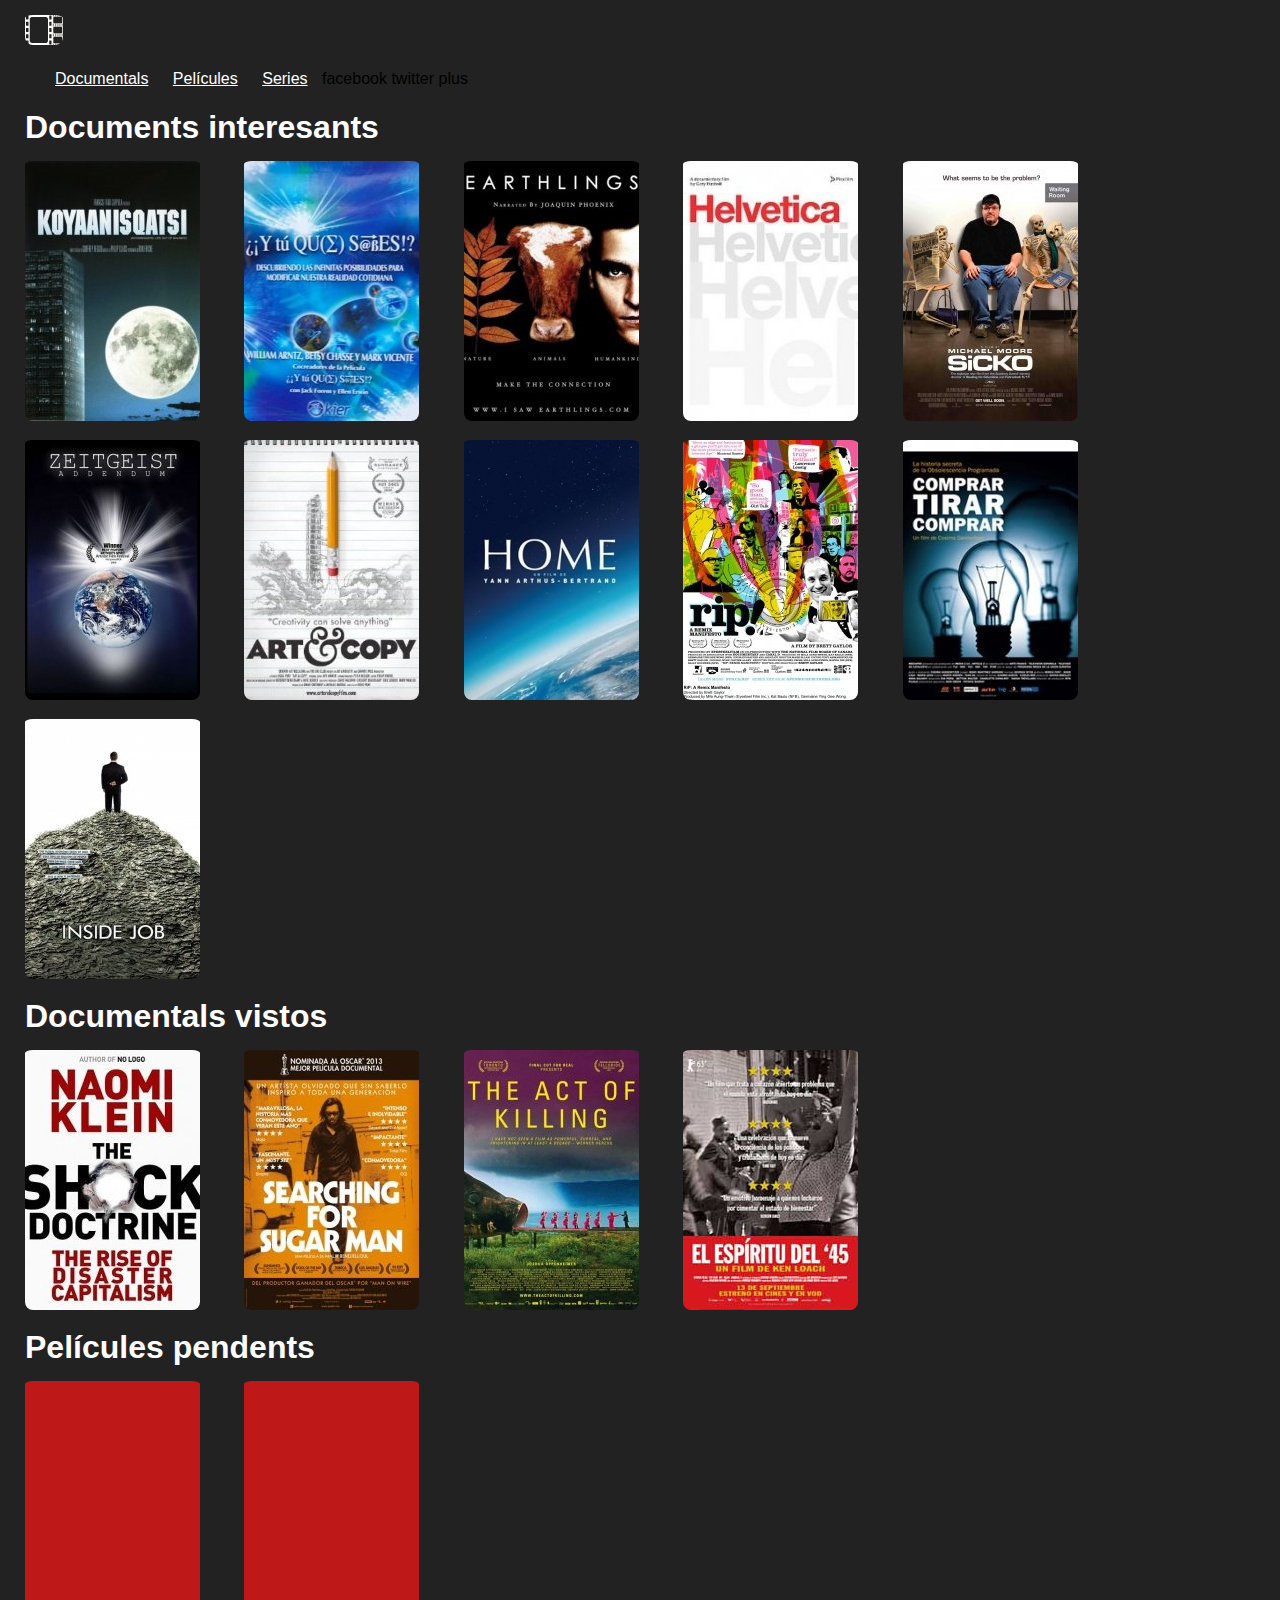
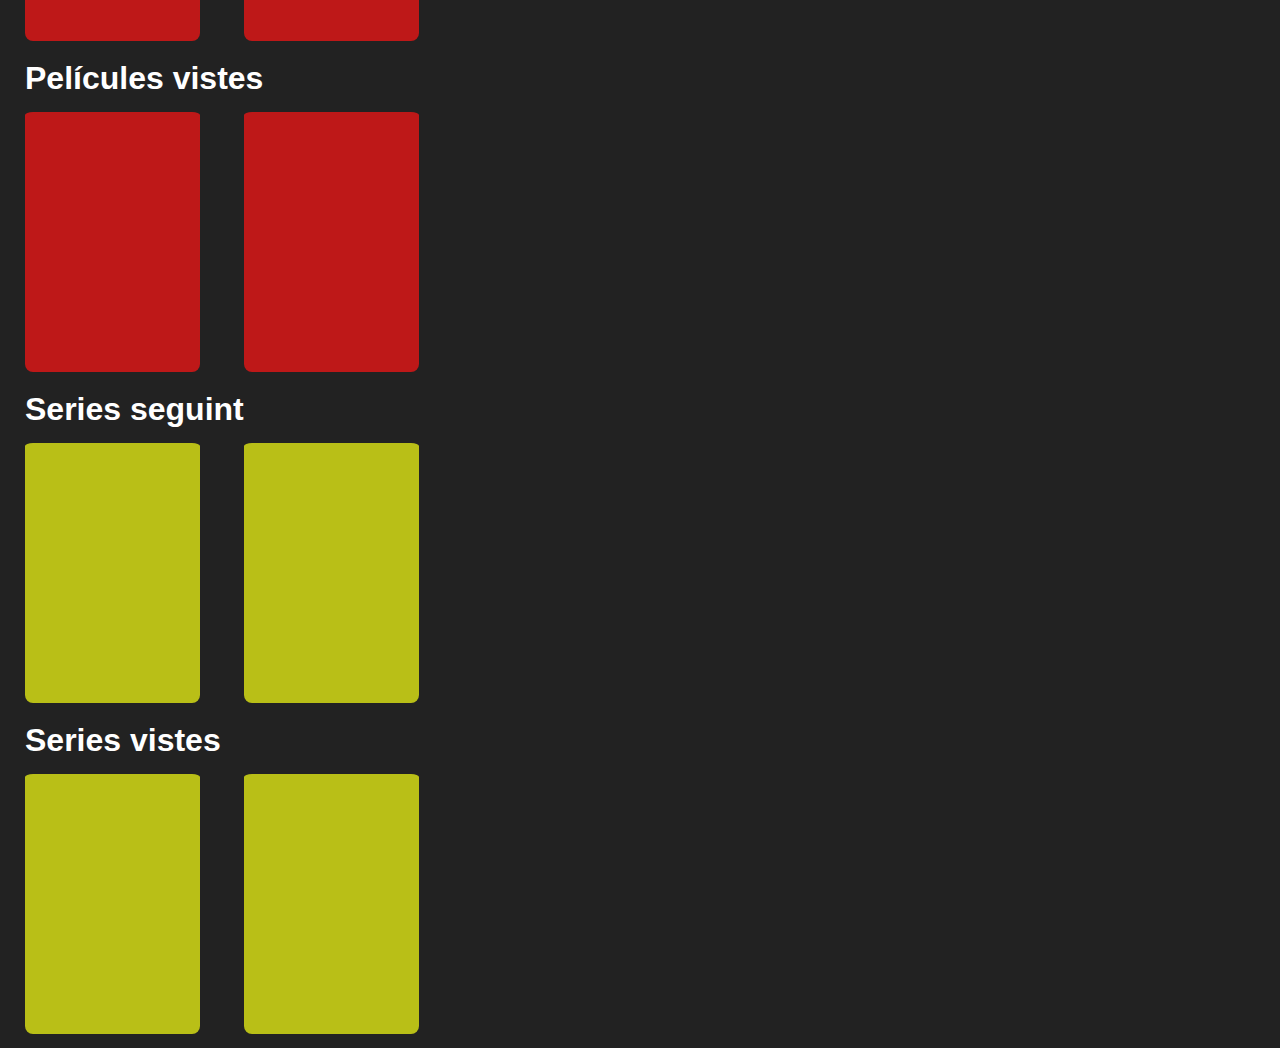
<file: MP08UF1E01_killingerM_examen/index.html>
<!DOCTYPE html>
<html lang="en">
<head>
    <meta charset="UTF-8">
    <meta name="viewport" content="width=device-width, initial-scale=1.0">
    <title>Examen</title>
    <link rel="stylesheet" href="style.css">
</head>

<body>
    <header class="nav">
        <img src="imatges/logo.png">
        <ul class="esq">
            <a href="#int"><li>Documentals</li></a>
            <a href="#pelis"><li>Películes</li></a>
            <a href="#series"><li>Series</li></a>
            <li>facebook</li></a>
            <li>twitter</li></a>
            <li>plus</li></a>
        </ul>
    </header>

<div class="Documents interesants">
    <h1>Documents interesants</h1>
    <img src="imatges/1982Koyaanisqatsi.jpg" alt="">
    <img src="imatges/2004YTuQueSabes.jpg" alt="">
    <img src="imatges/2005Earthlings.jpg" alt="">
    <img src="imatges/2007Helvetica.jpg" alt="">
    <img src="imatges/2007Sicko.jpg" alt="">
    <img src="imatges/2008Zeitgeist2.jpg" alt="">
    <img src="imatges/2009ArtAndCopy.jpg" alt="">
    <img src="imatges/2009Home.jpg" alt="">
    <img src="imatges/2009RipARemixManifesto.jpg" alt="">
    <img src="imatges/2010ComprarTirarComprar.jpg" alt="">
    <img src="imatges/2010InsideJob.jpg" alt="">
</div>

<div class="Documentals vistos">
    <h1>Documentals vistos</h1>
    <img src="imatges/2011LaDoctrinaDeShock.jpg" alt="">
    <img src="imatges/2012SearchingForSugarMan.jpg" alt="">
    <img src="imatges/2012TheActOfKilling.jpg" alt="">
    <img src="imatges/2013ElEspirituDel45.jpg" alt="">
</div>

<div class="pendents" id="pelis">
    <h1>Películes pendents</h1>
    <img src="imatges/XXXXpeli.jpg" alt="">
    <img src="imatges/XXXXpeli.jpg" alt="">
</div>

<div class="vistes">
    <h1>Películes vistes</h1>
    <img src="imatges/XXXXpeli.jpg" alt="">
    <img src="imatges/XXXXpeli.jpg" alt="">
</div>

<div class="seguint" id="series">
    <h1>Series seguint</h1>
    <img src="imatges/XXXXserie.jpg" alt="">
    <img src="imatges/XXXXserie.jpg" alt="">
</div>

<div class="series">
    <h1>Series vistes</h1>
    <img src="imatges/XXXXserie.jpg" alt="">
    <img src="imatges/XXXXserie.jpg" alt="">
</div>



</body>
</html>
</file>
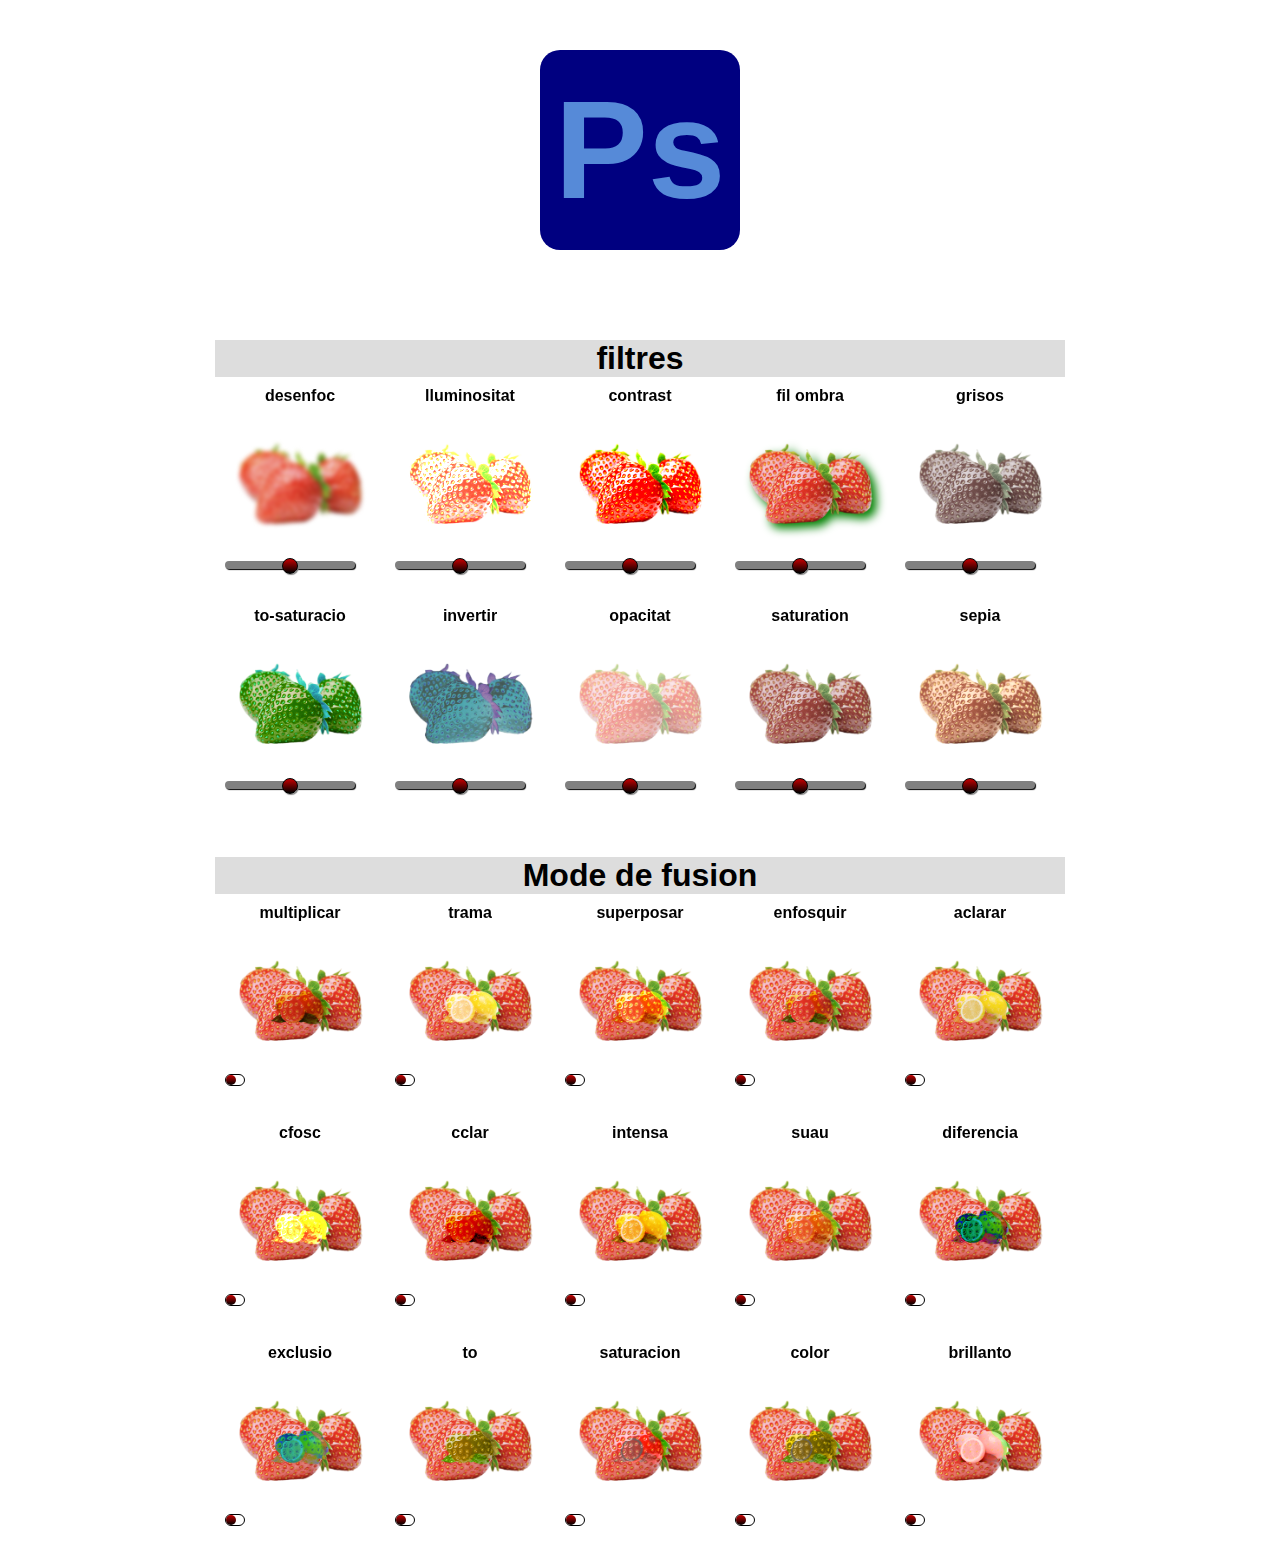
<file: MP08UF2002_killingerM_photoshop/index.html>
<!DOCTYPE html>
<html lang="en">
<head>
<meta charset="UTF-8">
<meta name="viewport" content="width=device-width, initial-scale=1.0">
<title>Fruit</title>
<link rel="stylesheet" href="style.css">

</head>
<body>

<div class="logo">Ps</div>
<div class="filtres">
<h1>filtres</h1>

<div class="fil desenfoc">
<h2>desenfoc</h2>
<div class="imatge"></div>
<input type="range">
</div>
<div class="fil lluminositat">
<h2>lluminositat</h2>
<div class="imatge"></div>
<input type="range">
</div>
<div class="fil contrast">
<h2>contrast</h2>
<div class="imatge"></div>
<input type="range">
</div>
<div class="fil ombra">
<h2>fil ombra</h2>
<div class="imatge"></div>
<input type="range">
</div>
<div class="fil grisos">
<h2>grisos</h2>
<div class="imatge"></div>
<input type="range">
</div>
<div class="fil to-saturacio">
<h2>to-saturacio</h2>
<div class="imatge"></div>
<input type="range">
</div>
<div class="fil invertir">
<h2> invertir</h2>
<div class="imatge"></div>
<input type="range">
</div>
<div class="fil opacitat">
<h2>opacitat</h2>
<div class="imatge"></div>
<input type="range">
</div>
<div class="fil saturacio">
<h2>saturation</h2>
<div class="imatge"></div>
<input type="range">
</div>
<div class="fil sepia">
<h2>sepia</h2>
<div class="imatge"></div>
<input type="range">
</div>
</div>

<div class="fusion">
<h1>Mode de fusion</h1>
<div class="fil multiplicar">
<h2>multiplicar</h2>
<div class="imatge">
<div class="superposada"></div>
</div>
<input type="checkbox">
</div>

<div class="fil trama">
<h2>trama</h2>
<div class="imatge">
<div class="superposada"></div>
</div>
<input type="checkbox">
</div>

<div class="fil superposar">
<h2>superposar</h2>
<div class="imatge">
<div class="superposada"></div>
</div>
<input type="checkbox">
</div>

<div class="fil enfosquir">
<h2>enfosquir</h2>
<div class="imatge">
<div class="superposada"></div>
</div>
<input type="checkbox">
</div>

<div class="fil aclarar">
<h2>aclarar</h2>
<div class="imatge">
<div class="superposada"></div>
</div>
<input type="checkbox">
</div>

<div class="fil cfosc">
<h2>cfosc</h2>
<div class="imatge">
<div class="superposada"></div>
</div>
<input type="checkbox">
</div>

<div class="fil cclar">
<h2>cclar</h2>
<div class="imatge">
<div class="superposada"></div>
</div>
<input type="checkbox">
</div>

<div class="fil intensa">
<h2>intensa</h2>
<div class="imatge">
<div class="superposada"></div>
</div>
<input type="checkbox">
</div>

<div class="fil suau">
<h2>suau</h2>
<div class="imatge">
<div class="superposada"></div>
</div>
<input type="checkbox">
</div>

<div class="fil diferencia">
<h2>diferencia</h2>
<div class="imatge">
<div class="superposada"></div>
</div>
<input type="checkbox">
</div>
<div class="fil exclusio">
<h2>exclusio</h2>
<div class="imatge">
<div class="superposada"></div>
</div>
<input type="checkbox">
</div>

<div class="fil to">
<h2>to</h2>
<div class="imatge">
<div class="superposada"></div>
</div>
<input type="checkbox">
</div>

<div class="fil saturacion">
<h2>saturacion</h2>
<div class="imatge">
<div class="superposada"></div>
</div>
<input type="checkbox">
</div>

<div class="fil color">
<h2>color</h2>
<div class="imatge">
<div class="superposada"></div>
</div>
<input type="checkbox">
</div>

<div class="fil brillanto">
<h2>brillanto</h2>
<div class="imatge">
<div class="superposada"></div>
</div>
<input type="checkbox">
</div>
</div>

</body>
</html>
</file>
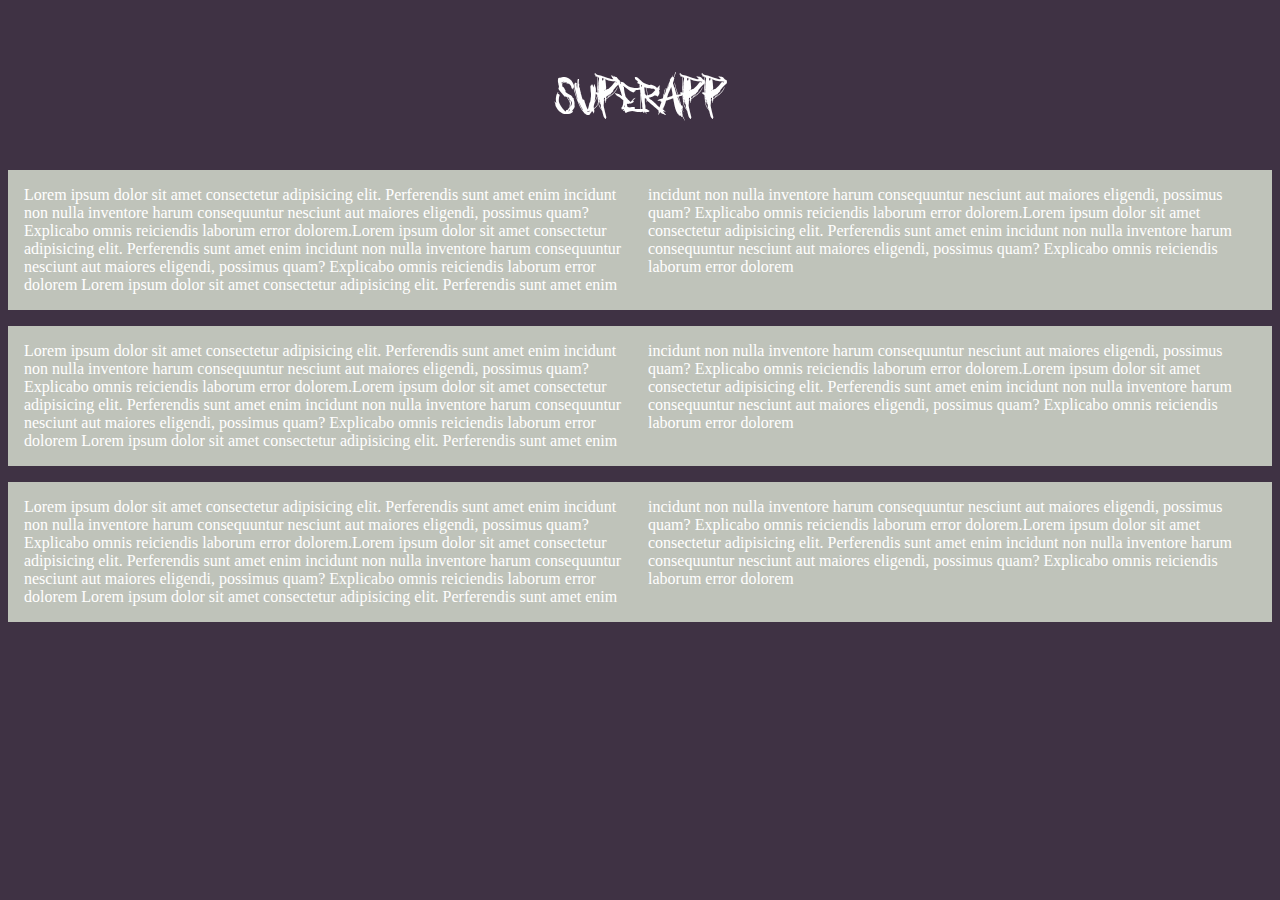
<file: MP08UF2003_killingerM_responsive/index.html>
<!DOCTYPE html>
<html lang="en">
<head>
    <meta charset="UTF-8">
    <meta name="viewport" content="width=device-width, initial-scale=1.0">
    <link rel="preload" href="fonts/satan/WhoasksSatan.woff2" as="font" type="font/woff2" crossorigin>
    <link rel="stylesheet" href="css/style.css">
    <link rel="icon" type="image/x-icon" href="Img/favicon.ico">
    <title>Responsive App</title>
</head>
<body>
    <div class="progres"></div>

    <h1>SuperApp</h1>

    <p>Lorem ipsum dolor sit amet consectetur adipisicing elit. Perferendis sunt amet enim incidunt non nulla inventore harum consequuntur nesciunt aut maiores eligendi, possimus quam? Explicabo omnis reiciendis laborum error dolorem.Lorem ipsum dolor sit amet consectetur adipisicing elit. Perferendis sunt amet enim incidunt non nulla inventore harum consequuntur nesciunt aut maiores eligendi, possimus quam? Explicabo omnis reiciendis laborum error dolorem Lorem ipsum dolor sit amet consectetur adipisicing elit. Perferendis sunt amet enim incidunt non nulla inventore harum consequuntur nesciunt aut maiores eligendi, possimus quam? Explicabo omnis reiciendis laborum error dolorem.Lorem ipsum dolor sit amet consectetur adipisicing elit. Perferendis sunt amet enim incidunt non nulla inventore harum consequuntur nesciunt aut maiores eligendi, possimus quam? Explicabo omnis reiciendis laborum error dolorem</p>

    <p>Lorem ipsum dolor sit amet consectetur adipisicing elit. Perferendis sunt amet enim incidunt non nulla inventore harum consequuntur nesciunt aut maiores eligendi, possimus quam? Explicabo omnis reiciendis laborum error dolorem.Lorem ipsum dolor sit amet consectetur adipisicing elit. Perferendis sunt amet enim incidunt non nulla inventore harum consequuntur nesciunt aut maiores eligendi, possimus quam? Explicabo omnis reiciendis laborum error dolorem Lorem ipsum dolor sit amet consectetur adipisicing elit. Perferendis sunt amet enim incidunt non nulla inventore harum consequuntur nesciunt aut maiores eligendi, possimus quam? Explicabo omnis reiciendis laborum error dolorem.Lorem ipsum dolor sit amet consectetur adipisicing elit. Perferendis sunt amet enim incidunt non nulla inventore harum consequuntur nesciunt aut maiores eligendi, possimus quam? Explicabo omnis reiciendis laborum error dolorem</p>
    
    <p>Lorem ipsum dolor sit amet consectetur adipisicing elit. Perferendis sunt amet enim incidunt non nulla inventore harum consequuntur nesciunt aut maiores eligendi, possimus quam? Explicabo omnis reiciendis laborum error dolorem.Lorem ipsum dolor sit amet consectetur adipisicing elit. Perferendis sunt amet enim incidunt non nulla inventore harum consequuntur nesciunt aut maiores eligendi, possimus quam? Explicabo omnis reiciendis laborum error dolorem Lorem ipsum dolor sit amet consectetur adipisicing elit. Perferendis sunt amet enim incidunt non nulla inventore harum consequuntur nesciunt aut maiores eligendi, possimus quam? Explicabo omnis reiciendis laborum error dolorem.Lorem ipsum dolor sit amet consectetur adipisicing elit. Perferendis sunt amet enim incidunt non nulla inventore harum consequuntur nesciunt aut maiores eligendi, possimus quam? Explicabo omnis reiciendis laborum error dolorem</p>

</body>
</html>
</file>
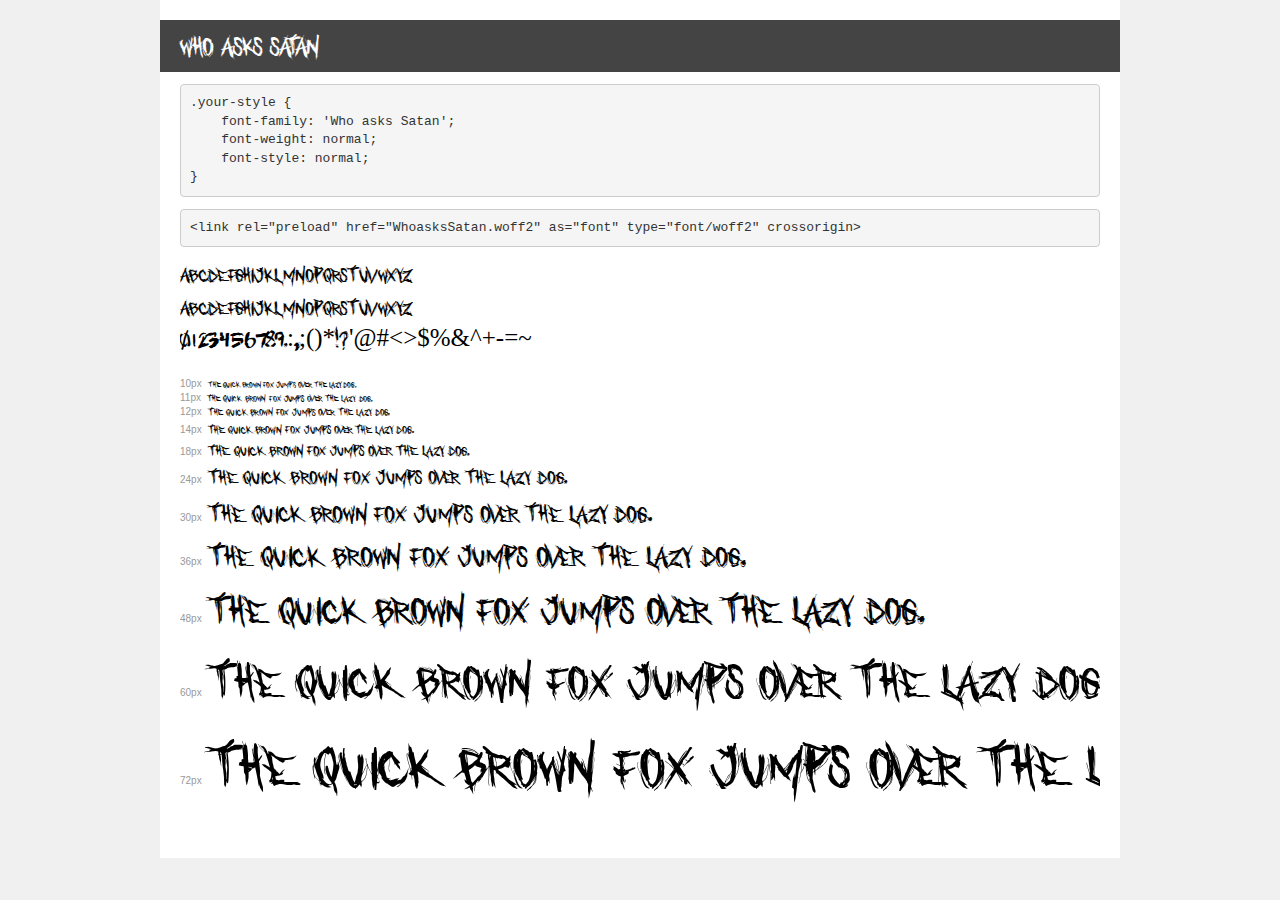
<file: MP08UF2003_killingerM_responsive/fonts/satan/demo.html>
<!DOCTYPE html>
<html lang="en">
<head>
    <meta charset="utf-8">
    <meta http-equiv="X-UA-Compatible" content="IE=edge">
    <meta name="viewport" content="width=device-width, initial-scale=1">
    <meta name="robots" content="noindex, noarchive">
    <meta name="format-detection" content="telephone=no">
    <title>Transfonter demo</title>
    <link href="stylesheet.css" rel="stylesheet">
    <style>
        /*
        http://meyerweb.com/eric/tools/css/reset/
        v2.0 | 20110126
        License: none (public domain)
        */
        html, body, div, span, applet, object, iframe,
        h1, h2, h3, h4, h5, h6, p, blockquote, pre,
        a, abbr, acronym, address, big, cite, code,
        del, dfn, em, img, ins, kbd, q, s, samp,
        small, strike, strong, sub, sup, tt, var,
        b, u, i, center,
        dl, dt, dd, ol, ul, li,
        fieldset, form, label, legend,
        table, caption, tbody, tfoot, thead, tr, th, td,
        article, aside, canvas, details, embed,
        figure, figcaption, footer, header, hgroup,
        menu, nav, output, ruby, section, summary,
        time, mark, audio, video {
            margin: 0;
            padding: 0;
            border: 0;
            font-size: 100%;
            font: inherit;
            vertical-align: baseline;
        }
        /* HTML5 display-role reset for older browsers */
        article, aside, details, figcaption, figure,
        footer, header, hgroup, menu, nav, section {
            display: block;
        }
        body {
            line-height: 1;
        }
        ol, ul {
            list-style: none;
        }
        blockquote, q {
            quotes: none;
        }
        blockquote:before, blockquote:after,
        q:before, q:after {
            content: '';
            content: none;
        }
        table {
            border-collapse: collapse;
            border-spacing: 0;
        }
        /* demo styles */
        body {
            background: #f0f0f0;
            color: #000;
        }
        .page {
            background: #fff;
            width: 920px;
            margin: 0 auto;
            padding: 20px 20px 0 20px;
            overflow: hidden;
        }
        .font-container {
            overflow-x: auto;
            overflow-y: hidden;
            margin-bottom: 40px;
            line-height: 1.3;
            white-space: nowrap;
            padding-bottom: 5px;
        }
        h1 {
            position: relative;
            background: #444;
            font-size: 32px;
            color: #fff;
            padding: 10px 20px;
            margin: 0 -20px 12px -20px;
        }
        .letters {
            font-size: 25px;
            margin-bottom: 20px;
        }
        .s10:before {
            content: '10px';
        }
        .s11:before {
            content: '11px';
        }
        .s12:before {
            content: '12px';
        }
        .s14:before {
            content: '14px';
        }
        .s18:before {
            content: '18px';
        }
        .s24:before {
            content: '24px';
        }
        .s30:before {
            content: '30px';
        }
        .s36:before {
            content: '36px';
        }
        .s48:before {
            content: '48px';
        }
        .s60:before {
            content: '60px';
        }
        .s72:before {
            content: '72px';
        }
        .s10:before, .s11:before, .s12:before, .s14:before,
        .s18:before, .s24:before, .s30:before, .s36:before,
        .s48:before, .s60:before, .s72:before {
            font-family: Arial, sans-serif;
            font-size: 10px;
            font-weight: normal;
            font-style: normal;
            color: #999;
            padding-right: 6px;
        }
        pre {
            display: block;
            padding: 9px;
            margin: 0 0 12px;
            font-family: Monaco, Menlo, Consolas, "Courier New", monospace;
            font-size: 13px;
            line-height: 1.428571429;
            color: #333;
            font-weight: normal;
            font-style: normal;
            background-color: #f5f5f5;
            border: 1px solid #ccc;
            overflow-x: auto;
            border-radius: 4px;
        }
        /* responsive */
        @media (max-width: 959px) {
            .page {
                width: auto;
                margin: 0;
            }
        }
    </style>
</head>
<body>
<div class="page">
    <div class="demo">
        <h1 style="font-family: 'Who asks Satan'; font-weight: normal; font-style: normal;">Who asks Satan</h1>
        <pre title="Usage">.your-style {
    font-family: 'Who asks Satan';
    font-weight: normal;
    font-style: normal;
}</pre>
        <pre title="Preload (optional)">
&lt;link rel=&quot;preload&quot; href=&quot;WhoasksSatan.woff2&quot; as=&quot;font&quot; type=&quot;font/woff2&quot; crossorigin&gt;</pre>
        <div class="font-container" style="font-family: 'Who asks Satan'; font-weight: normal; font-style: normal;">
            <p class="letters">
                abcdefghijklmnopqrstuvwxyz<br>
ABCDEFGHIJKLMNOPQRSTUVWXYZ<br>
                0123456789.:,;()*!?'@#&lt;&gt;$%&^+-=~
            </p>
            <p class="s10" style="font-size: 10px;">The quick brown fox jumps over the lazy dog.</p>
            <p class="s11" style="font-size: 11px;">The quick brown fox jumps over the lazy dog.</p>
            <p class="s12" style="font-size: 12px;">The quick brown fox jumps over the lazy dog.</p>
            <p class="s14" style="font-size: 14px;">The quick brown fox jumps over the lazy dog.</p>
            <p class="s18" style="font-size: 18px;">The quick brown fox jumps over the lazy dog.</p>
            <p class="s24" style="font-size: 24px;">The quick brown fox jumps over the lazy dog.</p>
            <p class="s30" style="font-size: 30px;">The quick brown fox jumps over the lazy dog.</p>
            <p class="s36" style="font-size: 36px;">The quick brown fox jumps over the lazy dog.</p>
            <p class="s48" style="font-size: 48px;">The quick brown fox jumps over the lazy dog.</p>
            <p class="s60" style="font-size: 60px;">The quick brown fox jumps over the lazy dog.</p>
            <p class="s72" style="font-size: 72px;">The quick brown fox jumps over the lazy dog.</p>
        </div>
    </div>

</div>
</body>
</html>
</file>
<file: css/style.css>
*{
  margin: 0;
  padding: 0;
  position: relative;
}

html, body {
  height: 100%;
  font-family: "Poppins", sans-serif;
  font-weight: 400;
  font-style: normal;
  overflow-x: hidden;
}

nav {
  position: fixed;
  height: 50px;
  top: 0;
  left: 0;
  right: 0;
  background: rgb(255, 255, 255);
  z-index: 5000;
}

h2 {
  padding-top: 100px;
  text-align: center;
  position: absolute;
  display: block;
  top: 50%;
  left:50%;
  transform: translate(-50%, -50%);
}


.pagina {
  height: 100%;
  background: blue;
}

.p1 {

}

.p2 {

}

.p3 {
}

.p2 ul {
  width: 990px;
  margin: 0 auto;
  padding-top: -30px;
  text-align: center;
  overflow: hidden;
}

nav li {
  display: inline-block;
  margin: 10px 20px;
}

.p2 li { 
  display: inline-block;
  width: 250px;
  height: 250px;
  border-radius: 8px;
  background: white;
  line-height: 200px;
  margin: 20px;
  font-size: x-large;
  height: 300px;
}

.p2 li:hover{
  background: blue;
  color: rgb(255, 255, 255);
}


// Helpers
@mixin clearfix {
   &:after {
      content: "";
      display: table;
      clear: both;
  }
}

.align-center {
   text-align: center;
}


// Basics
html {
   height: 100%;
}
body {
   height: 100%;
   position: relative;
}
// Grid
.row {
   @include clearfix;
   margin: -20px 0;
   .col {
      padding: 0 20px;
      float: left;
      box-sizing: border-box;
      &.x-50 {
         width: 50%;
      }
      &.x-100 {
         width: 100%;
      }
   }
}

.content-wrapper {
   min-height: 100%;
   position: relative;
}

.get-in-touch {
   max-width: 650px;
   margin: 0 auto;
   top: 50%;
   transform: translateY(-50%);
  
  .title {
     text-align: center;
     font-family: "Poppins", sans-serif;
     text-transform: uppercase;
     letter-spacing: 3px;
     font-size: 36px;
     line-height: 48px;
     padding-bottom: 48px;
     color: white;
  }
}

.contact-form {
   .form-field {
      margin: 32px 0;
   }
   .input-text {
      display: block;
      width: 100%;
      height: 36px;
      border-width: 0 0 2px 0;
      border-color: #000;
      font-family: "Poppins", sans-serif;
      font-size: 18px;
      line-height: 26px;
      font-weight: 400;
      
      &:focus {
         outline: none;
      }
      
      &:focus,
      &.not-empty {
         + .label {
            transform: translateY(-24px);
         }
      }
   }
   .label {
      position: absolute;
      left: 20px;
      top: 5px;
      bottom: 11px;
      font-family: "Poppins", sans-serif;
      font-size: 18px;
      line-height: 26px;
      font-weight: 400;
      color: #6b73bb;
      cursor: text;
      transition: transform .2s ease-in-out;
   }
   
   .submit-btn {
      display: inline-block;
      background-color: #ffffff;
      color: #6b73bb;
      font-family: "Poppins", sans-serif;
      text-transform: uppercase;
      letter-spacing: 2px;
      font-size: 16px;
      line-height: 24px;
      padding: 8px 16px;
      border: none;
      cursor: pointer;
   }
}

.note {
   position: absolute;
   left: 0;
   bottom: 10px;
   width: 100%;
   text-align: center;
   font-family: "Poppins", sans-serif;
   font-size: 16px;
   line-height: 21px;
   
   .link {
      color: #000000;
      text-decoration: none;
      &:hover {
         text-decoration: transparent;
      }
   }
}


h2 {
	font-size: 15vmin;
	position: absolute;
  top:350px;
}

a:visited {
  background: linear-gradient(90deg, rgba(2,0,36,1) 0%, rgba(0,0,255,1) 35%, rgba(0,212,255,1) 100%);
}

.border {
	color:#001aff;
  text-shadow:
    -1px -1px 0 white, 
    1px -1px 0 white,
    -1px 1px 0 white,
    1px 1px 0 white;  
}

.wave {
	color: white;
	animation: wave 3s ease-in-out infinite;
}

.two {
	transform: translateY(0.8em);
}

.three {
	transform: translateY(-0.8em);
}

@keyframes wave {
	0%, 100% {
		clip-path: polygon(0% 47%, 10% 48%, 33% 54%, 54% 60%, 70% 61%, 84% 59%, 100% 52%, 100% 100%, 0% 100%);
	}

	50% {
		clip-path: polygon(0% 60%, 15% 65%, 34% 66%, 51% 62%, 67% 50%, 84% 45%, 100% 46%, 100% 100%, 0% 100%);
	}
}

@media screen and (min-width: 480px)
{
  .nav {
    height: 50px;
  }
   .p2 li {
    display: ;
   }

}


@media screen and (max-width: 480px)
{
  .nav {
    height:;
  }

  nav li {
    font-size: small;
    margin: 0px 20px;
  }
  
  .p2 li {
    width: 120px;
    height: 120px;
    border-radius: 10%;
    background: rgb(255, 255, 255);
    color: blue;
    line-height: 100px;
    margin: 10px;
    font-size: small;
  }
  
  .p2 ul {
    width: 100%;
    margin: 0 auto;
    padding-top: 5px; 
    text-align: center; 
  }

  nav img {
    height: 30px; 
    width: auto; 
    position: relative;
    top: 5px;
    left: 20px;
    right: 0;
  }

  .contact-form {
   .form-field {
   display: block;
   text-align: center;

   }

   .input-text {
      display: block;
      width: 280px;
      height: 30px;
      left: 70px;
      border-width: 0 0 2px 0;
      border-color: #000;
      font-family: "Poppins", sans-serif;
      font-size: 18px;
      line-height: 26px;
      font-weight: 400;
      
      &:focus {
         outline: none;
      }
   }

   .label {
      left: 80px;
      top: 4px;
      bottom: 11px;
      font-family: "Poppins", sans-serif;
      font-size: 12px;
      line-height: 26px;
      font-weight: 400;
      color: #6b73bb;
      cursor: text;
      transition: transform .2s ease-in-out;
   }

   .submit-btn {
      display: inline-block;
      background-color: #ffffff;
      color: #6b73bb;
      font-family: "Poppins", sans-serif;
      text-transform: uppercase;
      letter-spacing: 2px;
      font-size: 12px;
      line-height: 24px;
      padding: 8px 16px;
      border: none;
      cursor: pointer;
   }

   

   
}
</file>
<file: MP08UF1006_killingerM_watchname/fons.css>
html {
    height: 100%;
}

img {
    width: 10%;
}

body{
    text-align: center;
        background-image: linear-gradient(
          315deg,
          hsl(0deg 100% 49%) 0%,
          hsl(357deg 100% 49%) 9%,
          hsl(354deg 100% 49%) 14%,
          hsl(351deg 100% 49%) 18%,
          hsl(348deg 100% 48%) 20%,
          hsl(345deg 100% 48%) 22%,
          hsl(342deg 100% 48%) 24%,
          hsl(339deg 100% 48%) 26%,
          hsl(336deg 100% 48%) 29%,
          hsl(333deg 100% 47%) 31%,
          hsl(330deg 100% 47%) 34%,
          hsl(327deg 100% 47%) 38%,
          hsl(324deg 100% 47%) 41%,
          hsl(314deg 99% 48%) 45%,
          hsl(304deg 98% 48%) 49%,
          hsl(295deg 98% 49%) 54%,
          hsl(285deg 97% 50%) 58%,
          hsl(275deg 96% 50%) 63%,
          hsl(265deg 95% 51%) 68%,
          hsl(256deg 94% 52%) 73%,
          hsl(246deg 93% 52%) 78%,
          hsl(236deg 93% 53%) 83%,
          hsl(227deg 92% 54%) 89%,
          hsl(217deg 91% 55%) 94%,
          hsl(207deg 90% 55%) 100%
        );
      };
</file>
<file: MP08UF1006_killingerM_watchname/print.css>
html {
    height: 100%;
}

img {
    width: 10%;
}

body{
    text-align: center;
    background-color: blue;
}

img:nth-child(1){
    position: absolute;
    left: 19mm;
    top: 8mm;
    width: 57mm;
    height: 90mm;
}

img:nth-child(2) {
    position: absolute;
    left: 78mm;
    top: 8mm;
    width: 57mm;
    height: 90mm;
}
img:nth-child(3) {
    position: absolute;
    left: 136mm;
    top: 8mm;
    width: 57mm;
    height: 90mm;
}

img:nth-child(4) {
    position: absolute;
    left: 19mm;
    top: 102mm;
    width: 57mm;
    height: 90mm;
}
img:nth-child(5) {
    position: absolute;
    left: 78mm;
    top: 102mm;
    width: 57mm;
    height: 90mm;
}

img:nth-child(6) {
    position: absolute;
    left: 136mm;
    top: 102mm;
    width: 57mm;
    height: 90mm;
}

img:nth-child(7) {
    position: absolute;
    left: 19mm;
    top: 194mm;
    width: 57mm;
    height: 90mm;
}
img:nth-child(8) {
    position: absolute;
    left: 78mm;
    top: 194mm;
    width: 57mm;
    height: 90mm;
}
img:nth-child(9) {
    position: absolute;
    left: 136mm;
    top: 194mm;
    width: 57mm;
    height: 90mm;
}
</file>
<file: MP08UF1008_killingerM_floreta/css/style.css>
.petal{
    width: 100px;
    height: 100px;
    background: green;
    border-radius: 0px 100px;
    position: absolute;
    top: 100px;
    left: 100px;
    transform-origin: top left;
}


.primer{
    transform: rotate(0deg);

}
.segon{
    transform: rotate(60deg);

}

.tercer{
    transform: rotate(120deg);

}

.quart{
    transform: rotate(180deg);

}
.cinque{
    transform: rotate(240deg);

}
.sise{
    transform: rotate(300deg);

}

.flor{
    width: 200px;
    height: 200px;
    position: absolute;
}

.flor:hover{
    animation: girasol 1s infinite linear;
}

.flor:first-child{
    top: 300px;
    left: 200px;
}

.flor:last-child{
    top: 300px;
    left: 600px;
}

.cor{
    width: 50px;
    height: 50px;
    background: orange;
    border-radius: 50px;
    position: absolute;
    top: 75px;
    left: 75px;

}

@keyframes girasol{
    0% {
        transform: rotate(0deg);
    }

    100% {
        transform: rotate(360deg);
    }

}
</file>
<file: MP08UF1009_killingerM_cara/style.css>
* {
    margin: 0;
    padding: 0;
    position: relative;
    box-sizing: border-box;
}


body {
    display: flex;
    justify-content: center;
    align-items: center;
    height: 100vh;
    background: #ffffff;
}

.cara {
    width: 300px;
    height: 400px;
    background: #ffd3bb;
    border-radius: 100% / 70% 70% 150% 150%;
}


.cabell {
    position: absolute;
    top: -40px;
    left: -60px;
    width: 420px;
    height: 600px;
    background: #412000;
    border-radius: 200px 200px 0px 0px;
    box-shadow: inset 0 -50px 50px #240e00;
    z-index: -1;
}


.cejas {
    position: absolute;
    top: 110px;
    width: 100%;
    display: flex;
    justify-content: space-around;
}

.ceja {
    width: 90px;               
    height: 5px;              
    background: #4b2e2e;       
    border-radius: 50%;       
}

.mirada{
    text-align: center;
    top: 120px;
}

.mirada .ull {
    height: 60px;
    width: 60px;
    background: rgb(255, 255, 255);
    border-radius: 50%; 
    display: inline-block;
    border-radius: 100px 0px;
    transform: rotate(225deg);
    margin: 10px 40px;
    box-shadow: 2px 2px 0 0.25px #362e2e;
    top: -740px;
}

.mirada .ull .iris {
    height: 35px;
    width: 35px;
    background: rgb(42, 13, 1);
    border-radius: 50%;
    display: inline-block;
    margin: 0 auto; 
    top: 12px;
    box-shadow: inset 10px 2px 0px rgb(112, 51,0);
}

.mirada .ull .iris .pupila{
    height: 10px;
    width: 10px;
    background: rgb(0, 0, 0);
    border-radius: 50%;
    display: inline-block;
    margin: 7px; 
    z-index: 50;
 
}

.brill{
    width: 2mm;
    height: 2mm;
    background: white;
    border-radius: 50%;
    top: 50%;
    left: 60%;
    z-index: 70;
}

.boca {
    width: 55px;
    height: 15px;
    margin: 30px;
    border-radius: 80%;
    box-shadow: inset 0px -5px 0px #a1364f;
    top: -555px;
    left: 75px;
    transform: rotate(380deg);
    
}

.cuello{
    height: 60px;
    width: 130px;
    background-color: #ffd3bb;
    transform: rotate(45deg);
    top: -280px;
    left: -180px;
}


.nas{
    width: 3px;
    height: 70px;
    top: 63px;
    left: 170px;
    background-color: #532c14;
}

.nas2{

    width: 35px;
    height: 35px;
    margin: 30px;
    border-radius: 40%;
    box-shadow: inset -1px -5px 0px #532c14;
    top: 48px;
    left: -62px;
      
}



.front{
    width: 80px;
    height: 100px;
    position: absolute;
    z-index: 90;
    left: 20px;
    top: 10px;
}


  
.colorete1 {
    height: 50px;
    width: 50px;
    top: 220px;
    left: 60px;
    border-radius: 50%; 
    box-shadow: 0 0 80px 10px rgba(255, 77, 77, 0.772);
    z-index: 10;
    background-color: rgba(255, 77, 77, 0.772);
    filter: blur(50px);
}

.colorete2 {
    height: 50px;
    width: 50px;
    top: 170px;
    left: 200px;
    border-radius: 50%; 
    box-shadow: 0 0 80px 10px rgba(255, 77, 77, 0.772);
    opacity: 10;
    background-color: rgba(255, 77, 77, 0.772);
    filter: blur(50px);

}

.flequillo1{
    height: 280px;
    width: 80px;
    background-color: #412000;
    top: -280px;
    left: 30px;
    transform: rotate(236deg);
    border-radius: 50%;
    z-index: 9;
}

.flequillo2{
    height: 280px;
    width: 80px;
    background-color: #412000;
    top: -570px;
    left: 180px;
    transform: rotate(-236deg);
    border-radius: 50%;
    z-index: 9;
}

.camiseta {
    width: 400px;
    height: 150px;
    background-color: rgb(0, 0, 0);
    top: 50px;
    left: -50px;
    border-radius: 24%;
}
  
.vacio1{
    height: 120px;
    width: 90px;
    background-color: rgb(255, 255, 255);
    top: -30px;
    left: -90px;

}

.vacio2{
    height: 120px;
    width: 90px;
    background-color: rgb(255, 255, 255);
    top: -150px;
    left: 300px;

}

.brazo1{
    height: 75px;
    width: 25px;
    background-color: #ffd3bb;
    top: 162px;
    left: -100px;
}

.brazo2{
    height: 75px;
    width: 50px;
    background-color: #ffd3bb;
    top: 162px;
    left: -500px;
}
</file>
<file: MP08UF1E01_killingerM_examen/style.css>
body {
margin: 5px;
background: #222;
font-family: Arial, Helvetica, sans-serif;
}


.navegacio{
background-color: #000000;
height: 50px;
}

h1 {
margin: 5px 20px 5px 20px;
width: 600px;
padding-top: 5px;
color: white
}

img{
margin: 5px 20px 5px 20px;
padding-top: 5px;
border-radius: 8px;
} 

.esquerra{
margin: 0;
color: white;
display: inline;
text-align: right;
}

.dreta {
margin: 0;
color: white;
display: inline;
padding: 800px;
}

li{
display: inline;
padding: 0 0 0 0px;
}

a:link {
    color: #FFF;
    padding: 10px;
}
    

a:hover {background-color: #FFF;}

img:hover{
    opacity: 50%;

}
</file>
<file: MP08UF2002_killingerM_photoshop/style.css>
*{
  margin: 0;
  padding: 0;
  position: relative;
}


.logo{
  width: 200px;
  height: 200px;
  background-color: navy;
  margin: 50px auto;
  font-size: 140px;
  font-family: Helvetica ;
  color:rgb(86, 138, 216);
  border-radius: 20px;
  text-align: center;
  line-height: 200px;
  font-weight: 900;
}


.fil{
  width: 150px;
  height: 200px;
  margin: 10px;
  float: left;
}


.filtres {
  width: 850px;
  margin: 0 auto;
}


.filtres, .fusion {
  width: 850px;
  margin: 0 auto;
  overflow: hidden;
}


h1{
  text-align: center;
  font-family: 'Lucida Sans', 'Lucida Sans Regular', 'Lucida Grande', 'Lucida Sans Unicode', Geneva, Verdana, sans-serif;
  margin: 40px 0 0 0;
  background-color: #ddd;
}
h2{
  text-align: center;
  font-family: 'Lucida Sans', 'Lucida Sans Regular', 'Lucida Grande', 'Lucida Sans Unicode', Geneva, Verdana, sans-serif;
  font-size: 16px;
}
.imatge{
  width: 130px;
  height: 150px;
  background-image: url(img/maduixa1.png);
  background-size: contain;
  background-repeat: no-repeat;
  background-position: center;
  margin: auto;
}


.superposada{
  width: 60px;
  height: 170px;
  background-image: url(img/limon1.png);
  background-size: contain;
  background-repeat: no-repeat;
  background-position: center;
  margin: auto;
}

/*-----tirador----*/

input {
  width: 130px;
  margin: auto;
}
input[type=range]{
  -webkit-appearance:none;
  background: transparent;

}

input[type=range]::-webkit-slider-thumb{
  -webkit-appearance:none; 
}

input[type=range]::-webkit-slider-thumb{
 border: 1px solid black;
 height: 16px;
 width: 16px;
 border-radius: 50%;
 background: linear-gradient(rgb(196, 0, 0), black);
 box-shadow: 1px 1px 1px grey;
 margin-top: -3px;
}

input[type=range]::-webkit-slider-runnable-track{
  width: 100%;
  height: 8px;
  cursor: pointer;
  background: grey;
  border-radius: 4px;
  box-shadow: 1px 1px 1px black;
}

input[type=checkbox] {
  -webkit-appearance: none;
}

input[type=checkbox] {
  width: 20px;
  height: 12px;
  border: 1px solid black;
  margin: 0 auto;
  border-radius: 6px;
}

input[type=checkbox]:before {
  content:"";
  display: block;
  width: 10px;
  height: 10px;
  background:linear-gradient(rgb(196, 0, 0), black);
  border-radius: 50%;
}

input[type=checkbox]:checked::before {
  position: relative;
  left: 8px;

}



/* --------- filtres --------*/
.desenfoc .imatge{
  filter: blur(2px);
}


.lluminositat .imatge{
  filter: brightness(2);
}
.contrast .imatge{
  filter: contrast(200%);
}
.ombra .imatge{
  filter: drop-shadow(5px 5px 5px green);
}
.grisos .imatge{
  filter: grayscale(80%);
}
.to-saturacio .imatge{
  filter: hue-rotate(90deg);
}
.invertir .imatge{
  filter: invert(75%);
}
.opacitat .imatge{
  filter: opacity(50%);
}
.saturacio .imatge{
  filter: saturate(50%);
}
.sepia .imatge{
  filter: sepia(60%);
}
/* --------- fusion --------*/


.multiplicar .superposada {
  mix-blend-mode: multiply;
}


.trama .superposada {
  mix-blend-mode: screen;
}


.superposar .superposada {
  mix-blend-mode: overlay;
}


.enfosquir .superposada {
  mix-blend-mode: darken;
}


.aclarar .superposada {
  mix-blend-mode: lighten;
}


.cfosc .superposada {
  mix-blend-mode: color-dodge;
}


.cclar .superposada {
  mix-blend-mode: color-burn;
}


.intensa .superposada {
  mix-blend-mode: hard-light;
}


.suau .superposada {
  mix-blend-mode: soft-light;
}


.diferencia .superposada {
  mix-blend-mode: difference;
}


.exclusio .superposada {
  mix-blend-mode: exclusion;
}


.to .superposada {
  mix-blend-mode: hue;
}


.saturacion .superposada {
  mix-blend-mode: saturation;
}


.color .superposada {
  mix-blend-mode: color;
}


.brillanto .superposada {
  mix-blend-mode: luminosity;
}
</file>
<file: MP08UF2003_killingerM_responsive/css/style.css>
:root{
    --colorT: #FFFFFF;
    --color0: #BFC3BA;
    --color1: #A9ACA9;
    --color2: #60495A;
    --color3: #3F3244;
    --colorB: rgb(255, 255, 255);

}

@font-face {
    font-family: 'Who asks Satan';
    src: url('../fonts/satan/WhoasksSatan.eot');
    src: url('../fonts/satan/WhoasksSatan.eot?#iefix') format('embedded-opentype'),
        url('../fonts/satan/WhoasksSatan.woff2') format('woff2'),
        url('../fonts/satan/WhoasksSatan.woff') format('woff'),
        url('../fonts/satan/WhoasksSatan.ttf') format('truetype'),
        url('../fonts/satan/WhoasksSatan.svg#WhoasksSatan') format('svg');
    font-weight: normal;
    font-style: normal;
    font-display: swap;
}

p{
    padding: 1rem;
    background: var(--color0);
    cursor: zoom-in;
    color: var(--colorT);
    overflow: hidden;
}

.progres{
    height: 10px;
    width: 100vw;
    position: fixed;
    z-index: 1000;
    top: 0;
    left: 0;
    right: 0;
    background-color: var(--colorB);
    scale: 0 1;
    animation: analitzador linear;
            -o-animation-timeline: scroll;
        -moz-animation-timeline: scroll;
    -webkit-animation-timeline: scroll;
            animation-timeline: scroll();
    transform-origin: left;
}

@keyframes analitzador {
    to {
        scale: 1 1;
    }
}

h1 {
    padding-top: 20px;
    text-align: center;
    font-family: 'Who asks Satan';
    font-weight: normal;
    font-style: normal;
    color: var(--colorT);
}

@media screen and (max-width: 480px) {

    /* aqui va el disseny per movil */

    body{
        background: var(--color1);
    }

    h1{
        font-size: 1rem;
    }
    
}

@media screen and (min-width: 481px) and (max-width: 1279px) {
    

    /* aqui va el disseny per tablet */

    body{
        background: var(--color2);
    }

    h1{
        font-size: 2rem;
    }
    
}

@media screen and (min-width: 1280px) {
    

        /* aqui va el disseny per ordenador */

        body{
            background: var(--color3);
        }

        h1{
            font-size: 4rem;
        }

        p{
            columns: 2;
        }
        
}
</file>
<file: MP08UF2003_killingerM_responsive/fonts/satan/stylesheet.css>
@font-face {
    font-family: 'Who asks Satan';
    src: url('WhoasksSatan.eot');
    src: url('WhoasksSatan.eot?#iefix') format('embedded-opentype'),
        url('WhoasksSatan.woff2') format('woff2'),
        url('WhoasksSatan.woff') format('woff'),
        url('WhoasksSatan.ttf') format('truetype'),
        url('WhoasksSatan.svg#WhoasksSatan') format('svg');
    font-weight: normal;
    font-style: normal;
    font-display: swap;
}
</file>
